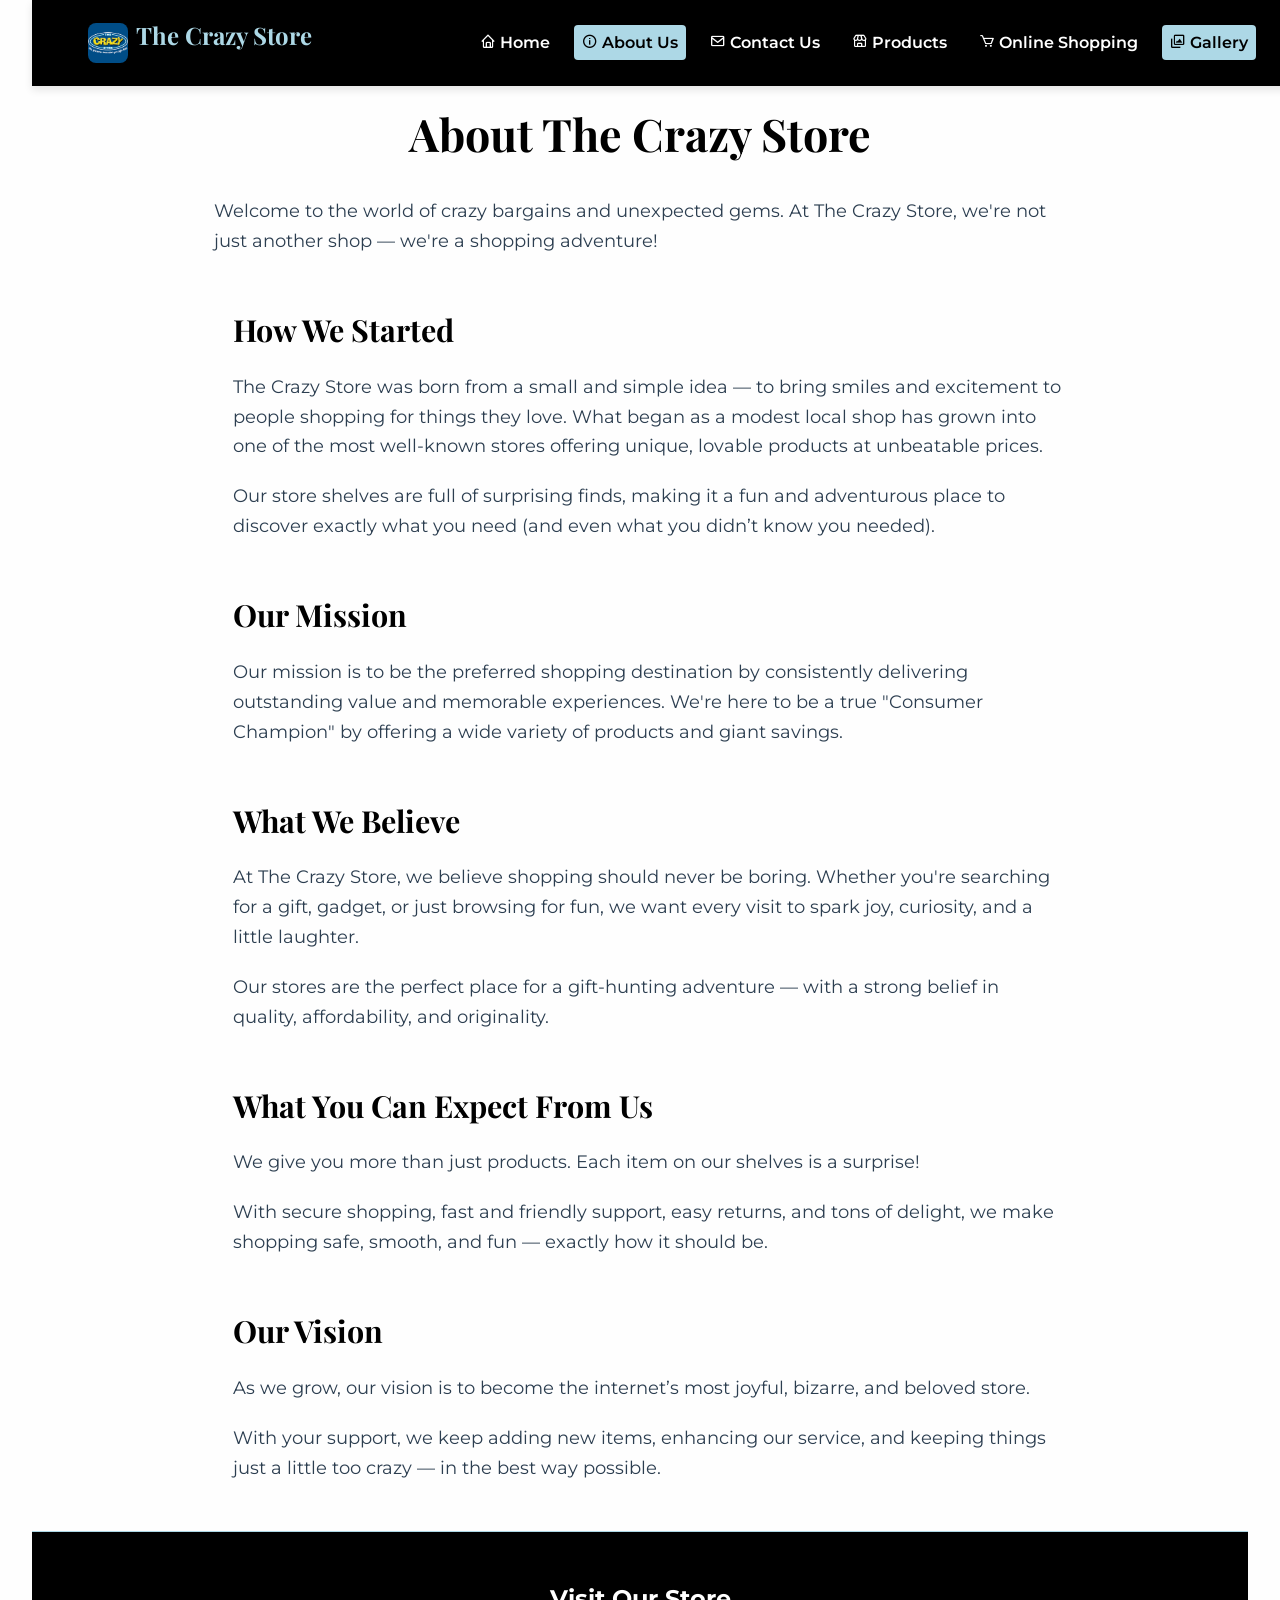
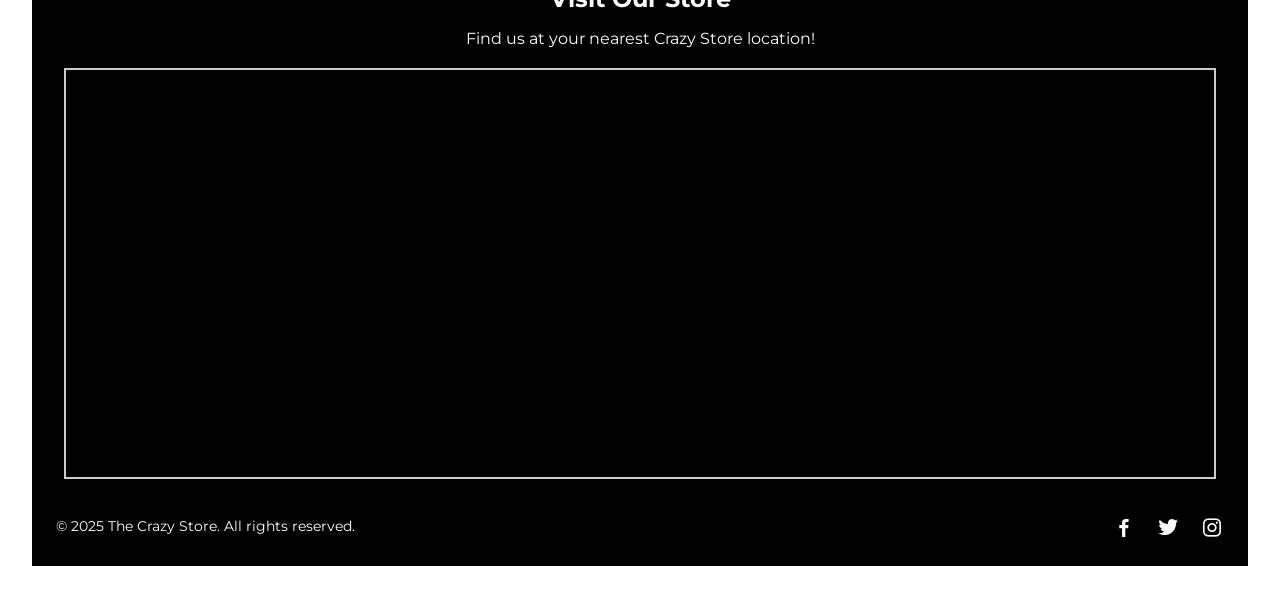
<file: Crazy Store/about us.html>
<!DOCTYPE html>
<html lang="en">
<head>
  <meta charset="UTF-8" />
  <meta name="viewport" content="width=device-width, initial-scale=1" />
  <title>The Crazy Store - Home</title>

  <!-- Boxicons -->
  <link href="https://unpkg.com/boxicons@2.1.4/css/boxicons.min.css" rel="stylesheet" />

  <!-- Google Fonts -->
  <link href="https://fonts.googleapis.com/css2?family=Montserrat:wght@400;600&family=Playfair+Display:wght@700&display=swap" rel="stylesheet" />

  <!-- External CSS -->
  <link rel="stylesheet" href="style.css" />
</head>
<body>

  <header class="header">
    <div class="container nav-container">
      <div class="logo">
        <img src="images/logo.png" alt="The Crazy Store Logo" class="logo-img" />
        <h1>The Crazy Store</h1>
      </div>

      <nav class="nav" id="nav-menu" aria-label="Primary Navigation">
        <ul class="nav-list" id="nav-list">
          <li><a href="index.html" class="nav-link "><i class='bx bx-home'></i> Home</a></li>
          <li><a href="about us.html" class="nav-link active"><i class='bx bx-info-circle'></i> About Us</a></li>
          <li><a href="contact us.html" class="nav-link"><i class='bx bx-envelope'></i> Contact Us</a></li>
          <li><a href="products .html" class="nav-link"><i class='bx bx-store'></i> Products</a></li>
          <li><a href="online.html" class="nav-link"><i class='bx bx-cart'></i> Online Shopping</a></li>
           <li><a href="gallery.html" class="nav-link active"><i class='bx bx-images'></i> Gallery</a></li>
        </ul>
      </nav>

      <button class="hamburger" id="hamburger" aria-label="Toggle menu">
        <i class='bx bx-menu'></i>
      </button>
    </div>
  </header>
  <main class="about-container" role="main">
    <h1 class="main">About The Crazy Store</h1>

    <p>Welcome to the world of crazy bargains and unexpected gems. At The Crazy Store, we're not just another shop — we're a shopping adventure!</p>

    <section>
      <h2>How We Started</h2>
      <p>The Crazy Store was born from a small and simple idea — to bring smiles and excitement to people shopping for things they love. What began as a modest local shop has grown into one of the most well-known stores offering unique, lovable products at unbeatable prices.</p>
      <p>Our store shelves are full of surprising finds, making it a fun and adventurous place to discover exactly what you need (and even what you didn’t know you needed).</p>
    </section>

    <section>
      <h2>Our Mission</h2>
      <p>Our mission is to be the preferred shopping destination by consistently delivering outstanding value and memorable experiences. We're here to be a true "Consumer Champion" by offering a wide variety of products and giant savings.</p>
    </section>

    <section>
      <h2>What We Believe</h2>
      <p>At The Crazy Store, we believe shopping should never be boring. Whether you're searching for a gift, gadget, or just browsing for fun, we want every visit to spark joy, curiosity, and a little laughter.</p>
      <p>Our stores are the perfect place for a gift-hunting adventure — with a strong belief in quality, affordability, and originality.</p>
    </section>

    <section>
      <h2>What You Can Expect From Us</h2>
      <p>We give you more than just products. Each item on our shelves is a surprise!</p>
      <p>With secure shopping, fast and friendly support, easy returns, and tons of delight, we make shopping safe, smooth, and fun — exactly how it should be.</p>
    </section>

    <section>
      <h2>Our Vision</h2>
      <p>As we grow, our vision is to become the internet’s most joyful, bizarre, and beloved store.</p>
      <p>With your support, we keep adding new items, enhancing our service, and keeping things just a little too crazy — in the best way possible.</p>
    </section>
  </main>

  <footer>

        <section id="location" style="padding: 2rem;">
  <h2 style="margin-bottom: 0.5rem;">Visit Our Store</h2>
  <p>Find us at your nearest Crazy Store location!</p>

  <div style="margin-top: 1rem; border: 2px solid #ccc;">
    <iframe
      src="https://www.google.com/maps/embed?pb=!1m18!1m12!1m3!1d3309.716847733322!2d18.423300115207516!3d-33.918861980642754!2m3!1f0!2f0!3f0!3m2!1i1024!2i768!4f13.1!3m3!1m2!1s0x1dcc5d20d6c83d01%3A0x8b08ac95b0c0416d!2sThe%20Crazy%20Store!5e0!3m2!1sen!2sza!4v1685251199994!5m2!1sen!2sza"
      width="100%"
      height="400"
      style="border:0;"
      allowfullscreen=""
      loading="lazy"
      referrerpolicy="no-referrer-when-downgrade">
    </iframe>
  </div>
</section>


    <div class="container footer-container">
      <p>&copy; 2025 The Crazy Store. All rights reserved.</p>
      <div class="social-links">
        <a href="#" aria-label="Facebook"><i class='bx bxl-facebook'></i></a>
        <a href="#" aria-label="Twitter"><i class='bx bxl-twitter'></i></a>
        <a href="#" aria-label="Instagram"><i class='bx bxl-instagram'></i></a>
      </div>
    </div>
  </footer>

  <script src="script.js"></script>
</body>
</html>
</file>
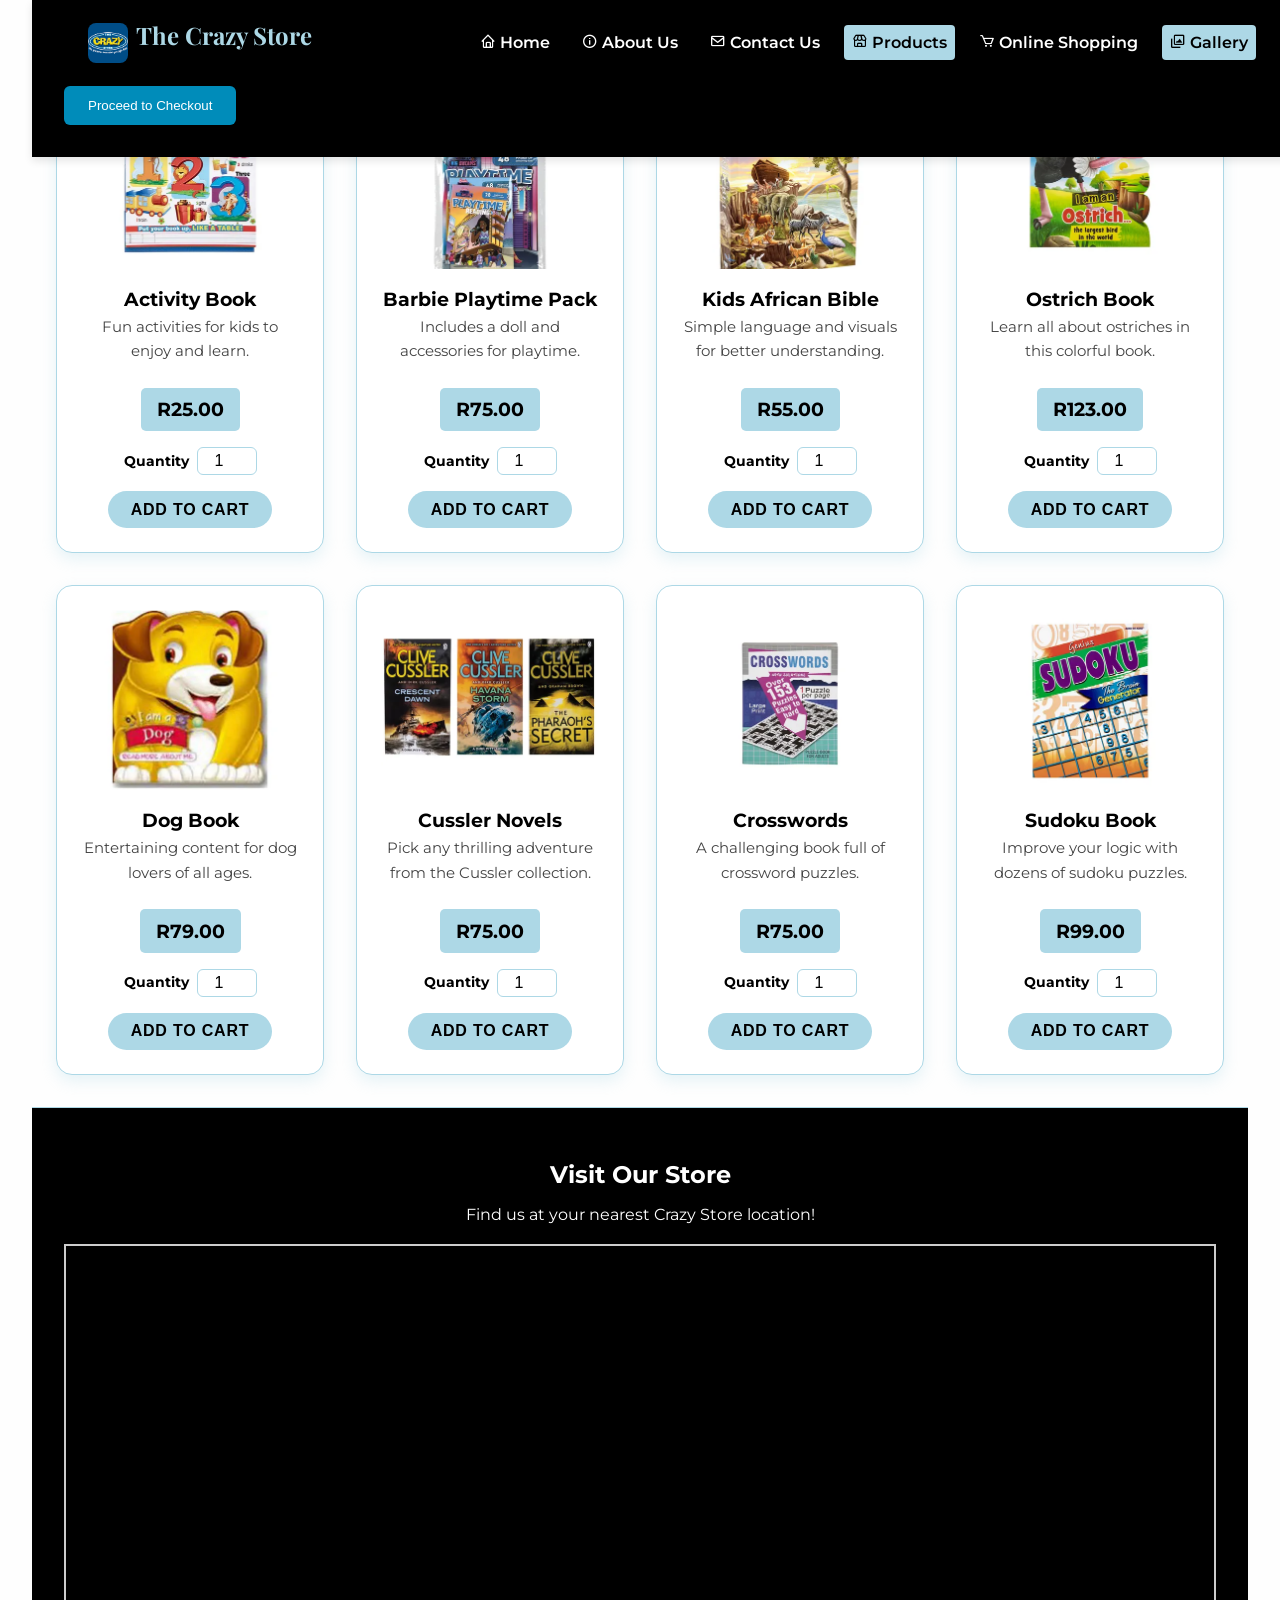
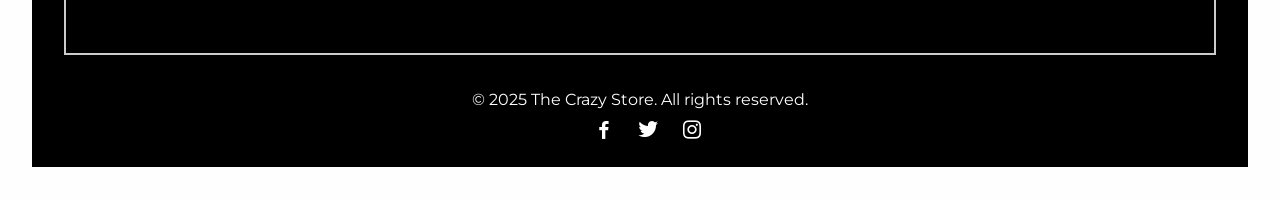
<file: Crazy Store/books.html>
<!DOCTYPE html>
<html lang="en">
<head>
  <meta charset="UTF-8" />
  <meta name="viewport" content="width=device-width, initial-scale=1" />
  <title>The Crazy Store - Home</title>

  <!-- Boxicons -->
  <link href="https://unpkg.com/boxicons@2.1.4/css/boxicons.min.css" rel="stylesheet" />

  <!-- Google Fonts -->
  <link href="https://fonts.googleapis.com/css2?family=Montserrat:wght@400;600&family=Playfair+Display:wght@700&display=swap" rel="stylesheet" />

  <!-- External CSS -->
  <link rel="stylesheet" href="style.css" />
</head>
<body>

  <header class="header">
    <div class="container nav-container">
      <div class="logo">
        <img src="images/logo.png" alt="The Crazy Store Logo" class="logo-img" />
        <h1>The Crazy Store</h1>
      </div>

      <nav class="nav" id="nav-menu" aria-label="Primary Navigation">
        <ul class="nav-list" id="nav-list">
          <li><a href="index.html" class="nav-link"><i class='bx bx-home'></i> Home</a></li>
          <li><a href="about us.html" class="nav-link"><i class='bx bx-info-circle'></i> About Us</a></li>
          <li><a href="contact us.html" class="nav-link"><i class='bx bx-envelope'></i> Contact Us</a></li>
          <li><a href="products .html" class="nav-link active"><i class='bx bx-store'></i> Products</a></li>
          <li><a href="online store.html" class="nav-link"><i class='bx bx-cart'></i> Online Shopping</a></li>
           <li><a href="gallery.html" class="nav-link active"><i class='bx bx-images'></i> Gallery</a></li>
        </ul>
      </nav>

      <button class="hamburger" id="hamburger" aria-label="Toggle menu">
        <i class='bx bx-menu'></i>
      </button>
    </div>

     <section id="cart-summary">
  <h2>Cart Summary</h2>
  <ul id="cart-items"></ul>
  <p><strong>Total: R<span id="cart-total">0.00</span></strong></p>
</section>

<div class="checkout-btn-container" style="margin: 1rem 2rem;">
  <a href="CHECKOUT.HTML">
    <button style="padding: 0.75rem 1.5rem; background-color: #008cba; color: white; border: none; border-radius: 6px; cursor: pointer;">
      Proceed to Checkout
    </button>
  </a>
</div>
  </header>


    <main class="product-grid">
    <!-- Book Cards -->
    <article class="product-card">
      <img src="images/activity book.webp" alt="Activity Book" />
      <h3>Activity Book</h3>
      <p>Fun activities for kids to enjoy and learn.</p>
      <span class="price">R25.00</span>
      <div class="quantity">
        <label for="q1"><b>Quantity</b></label>
        <input type="number" id="q1" name="q1" value="1" min="1" />
      </div>
      <button class="add-to-cart-btn">Add to Cart</button>
    </article>

    <article class="product-card">
      <img src="images/BARBIE PLAYTIME PACK.webp" alt="Barbie Playtime Pack" />
      <h3>Barbie Playtime Pack</h3>
      <p>Includes a doll and accessories for playtime.</p>
      <span class="price">R75.00</span>
      <div class="quantity">
        <label for="q2"><b>Quantity</b></label>
        <input type="number" id="q2" name="q2" value="1" min="1" />
      </div>
      <button class="add-to-cart-btn">Add to Cart</button>
    </article>

    <article class="product-card">
      <img src="images/KIDS AFR BIBLE.webp" alt="Kids African Bible" />
      <h3>Kids African Bible</h3>
      <p>Simple language and visuals for better understanding.</p>
      <span class="price">R55.00</span>
      <div class="quantity">
        <label for="q3"><b>Quantity</b></label>
        <input type="number" id="q3" name="q3" value="1" min="1" />
      </div>
      <button class="add-to-cart-btn">Add to Cart</button>
    </article>

    <article class="product-card">
      <img src="images/OSTRICH BOOK.webp" alt="Ostrich Book" />
      <h3>Ostrich Book</h3>
      <p>Learn all about ostriches in this colorful book.</p>
      <span class="price">R123.00</span>
      <div class="quantity">
        <label for="q4"><b>Quantity</b></label>
        <input type="number" id="q4" name="q4" value="1" min="1" />
      </div>
      <button class="add-to-cart-btn">Add to Cart</button>
    </article>

    <article class="product-card">
      <img src="images/dog board book.webp" alt="Dog Book" />
      <h3>Dog Book</h3>
      <p>Entertaining content for dog lovers of all ages.</p>
      <span class="price">R79.00</span>
      <div class="quantity">
        <label for="q5"><b>Quantity</b></label>
        <input type="number" id="q5" name="q5" value="1" min="1" />
      </div>
      <button class="add-to-cart-btn">Add to Cart</button>
    </article>

    <article class="product-card">
      <img src="images/CUSSLER NOVELS.webp" alt="Cussler Novels" />
      <h3>Cussler Novels</h3>
      <p>Pick any thrilling adventure from the Cussler collection.</p>
      <span class="price">R75.00</span>
      <div class="quantity">
        <label for="q6"><b>Quantity</b></label>
        <input type="number" id="q6" name="q6" value="1" min="1" />
      </div>
      <button class="add-to-cart-btn">Add to Cart</button>
    </article>

    <article class="product-card">
      <img src="images/CROSSWORDS PUZZLE.webp" alt="Crosswords Puzzle Book" />
      <h3>Crosswords</h3>
      <p>A challenging book full of crossword puzzles.</p>
      <span class="price">R75.00</span>
      <div class="quantity">
        <label for="q7"><b>Quantity</b></label>
        <input type="number" id="q7" name="q7" value="1" min="1" />
      </div>
      <button class="add-to-cart-btn">Add to Cart</button>
    </article>

    <article class="product-card">
      <img src="images/SUDOKU BOOK.webp" alt="Sudoku Book" />
      <h3>Sudoku Book</h3>
      <p>Improve your logic with dozens of sudoku puzzles.</p>
      <span class="price">R99.00</span>
      <div class="quantity">
        <label for="q8"><b>Quantity</b></label>
        <input type="number" id="q8" name="q8" value="1" min="1" />
      </div>
      <button class="add-to-cart-btn">Add to Cart</button>
    </article>
  </main>


  <footer>

        <section id="location" style="padding: 2rem;">
  <h2 style="margin-bottom: 0.5rem;">Visit Our Store</h2>
  <p>Find us at your nearest Crazy Store location!</p>

  <div style="margin-top: 1rem; border: 2px solid #ccc;">
    <iframe
      src="https://www.google.com/maps/embed?pb=!1m18!1m12!1m3!1d3309.716847733322!2d18.423300115207516!3d-33.918861980642754!2m3!1f0!2f0!3f0!3m2!1i1024!2i768!4f13.1!3m3!1m2!1s0x1dcc5d20d6c83d01%3A0x8b08ac95b0c0416d!2sThe%20Crazy%20Store!5e0!3m2!1sen!2sza!4v1685251199994!5m2!1sen!2sza"
      width="100%"
      height="400"
      style="border:0;"
      allowfullscreen=""
      loading="lazy"
      referrerpolicy="no-referrer-when-downgrade">
    </iframe>
  </div>
</section>


</section>
    <p>&copy; 2025 The Crazy Store. All rights reserved.</p>
    <div class="social-links">
      <a href="#"><i class='bx bxl-facebook'></i></a>
      <a href="#"><i class='bx bxl-twitter'></i></a>
      <a href="#"><i class='bx bxl-instagram'></i></a>
    </div>
  </footer>


  <script src="script.js"></script>
</body>
</html>
</file>
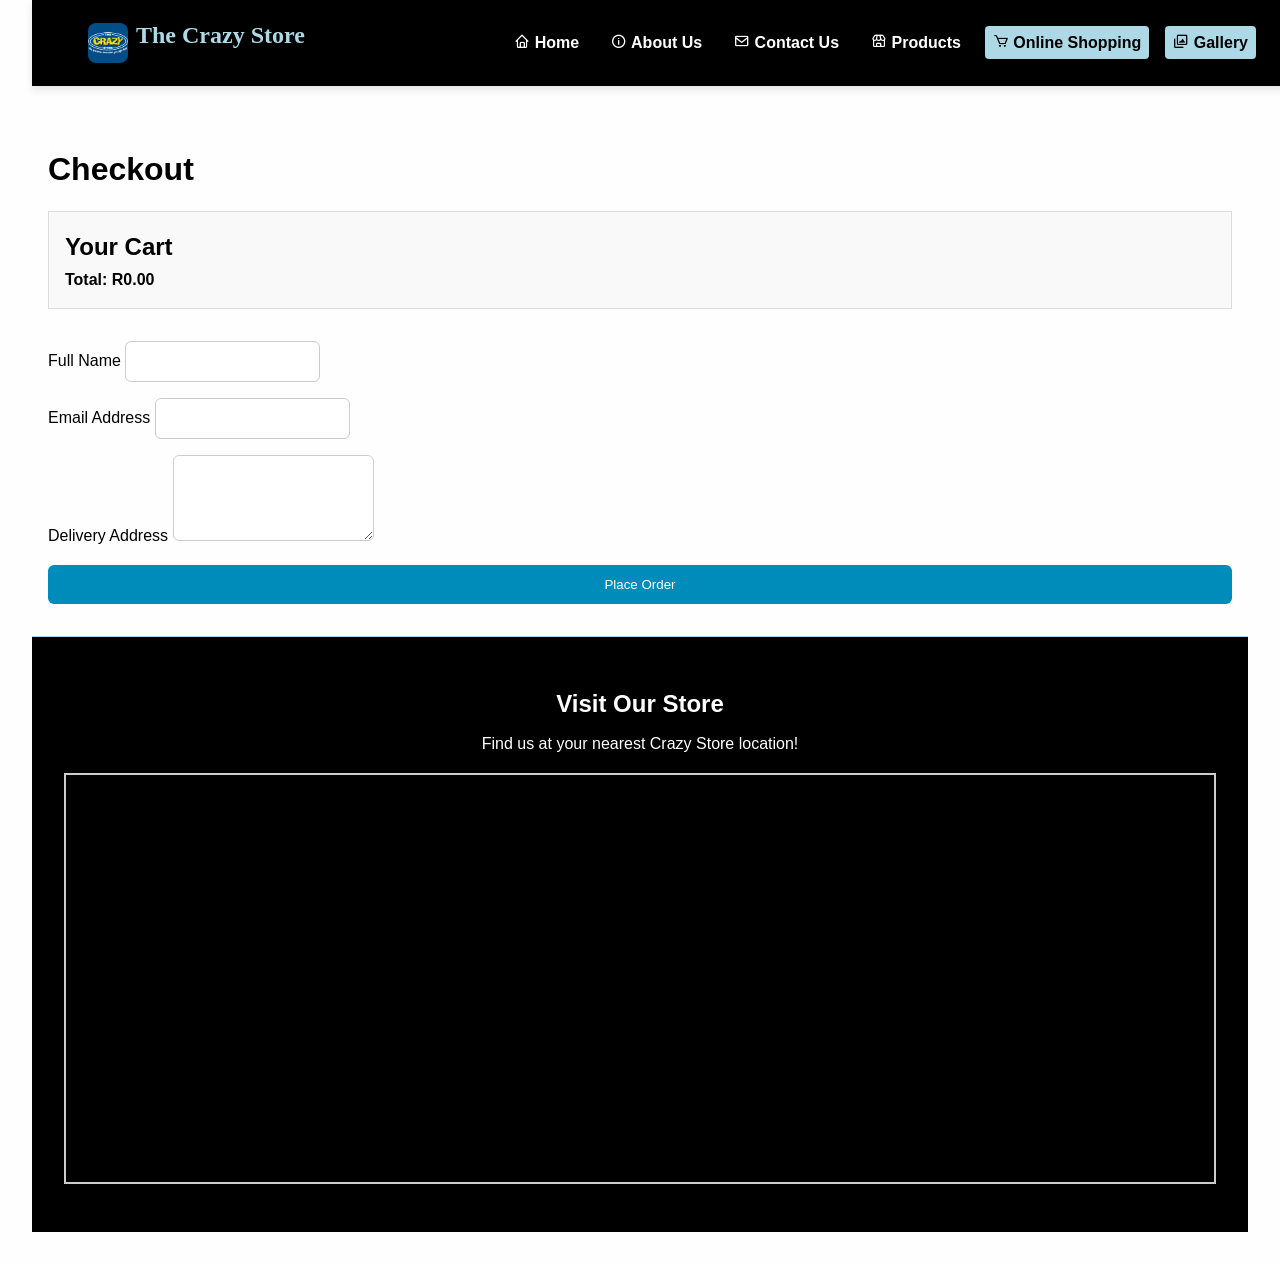
<file: Crazy Store/CHECKOUT.HTML>
<!DOCTYPE html>
<html lang="en">
<head>
  <meta charset="UTF-8" />
  <meta name="viewport" content="width=device-width, initial-scale=1" />
  <title>Checkout - The Crazy Store</title>
  <link href="https://unpkg.com/boxicons@2.1.4/css/boxicons.min.css" rel="stylesheet" />
  <link rel="stylesheet" href="style.css" />
</head>
<body>

  <!--  header -->
  <header class="header">
    <div class="container nav-container">
      <div class="logo">
        <img src="images/logo.png" alt="The Crazy Store Logo" class="logo-img" />
        <h1>The Crazy Store</h1>
      </div>

      <nav class="nav" id="nav-menu" aria-label="Primary Navigation">
        <ul class="nav-list" id="nav-list">
          <li><a href="index.html" class="nav-link"><i class='bx bx-home'></i> Home</a></li>
          <li><a href="about us.html" class="nav-link"><i class='bx bx-info-circle'></i> About Us</a></li>
          <li><a href="contact us.html" class="nav-link"><i class='bx bx-envelope'></i> Contact Us</a></li>
          <li><a href="products .html" class="nav-link"><i class='bx bx-store'></i> Products</a></li>
          <li><a href="online store.html" class="nav-link active"><i class='bx bx-cart'></i> Online Shopping</a></li>
           <li><a href="gallery.html" class="nav-link active"><i class='bx bx-images'></i> Gallery</a></li>
        </ul>
      </nav>

      <button class="hamburger" id="hamburger" aria-label="Toggle menu">
        <i class='bx bx-menu'></i>
      </button>
    </div>
  </header>

  <!--  main checkout content -->
  <main>
    <h1>Checkout</h1>

    <section id="checkout-cart">
      <h2>Your Cart</h2>
      <ul id="checkout-items"></ul> 
      <p><strong>Total: R<span id="checkout-total">0.00</span></strong></p>
    </section>

    <form id="checkout-form">
      <label>
        Full Name
        <input type="text" name="name" required />
      </label>
      <label>
        Email Address
        <input type="email" name="email" required />
      </label>
      <label>
        Delivery Address
        <textarea name="address" rows="4" required></textarea>
      </label>
      <button type="submit">Place Order</button>
    </form>

    <div id="confirmation" style="display: none;">
      <h3>Thank you! 🎉</h3>
      <p>Your order has been placed successfully.</p>
    </div>
  </main>

  <!--  script must load the cart and handle checkout -->
  <script>
    const cart = JSON.parse(localStorage.getItem('cart')) || [];

    function updateCartDisplay() {
      const list = document.getElementById('checkout-items');
      const totalEl = document.getElementById('checkout-total');
      list.innerHTML = '';
      let total = 0;

      cart.forEach(item => {
        const itemTotal = item.price * item.quantity;
        total += itemTotal;

        const li = document.createElement('li');
        li.textContent = `${item.name} (x${item.quantity}) - R${itemTotal.toFixed(2)}`;
        list.appendChild(li);
      });

      totalEl.textContent = total.toFixed(2);
    }

    updateCartDisplay();

    document.getElementById('checkout-form').addEventListener('submit', function (e) {
      e.preventDefault();

      // send data to server here

      // Clear cart
      localStorage.removeItem('cart');
      document.getElementById('checkout-form').style.display = 'none';
      document.getElementById('checkout-cart').style.display = 'none';
      document.getElementById('confirmation').style.display = 'block';
    });
  </script>

</body>
<footer>
      <section id="location" style="padding: 2rem;">
  <h2 style="margin-bottom: 0.5rem;">Visit Our Store</h2>
  <p>Find us at your nearest Crazy Store location!</p>

  <div style="margin-top: 1rem; border: 2px solid #ccc;">
    <iframe
      src="https://www.google.com/maps/embed?pb=!1m18!1m12!1m3!1d3309.716847733322!2d18.423300115207516!3d-33.918861980642754!2m3!1f0!2f0!3f0!3m2!1i1024!2i768!4f13.1!3m3!1m2!1s0x1dcc5d20d6c83d01%3A0x8b08ac95b0c0416d!2sThe%20Crazy%20Store!5e0!3m2!1sen!2sza!4v1685251199994!5m2!1sen!2sza"
      width="100%"
      height="400"
      style="border:0;"
      allowfullscreen=""
      loading="lazy"
      referrerpolicy="no-referrer-when-downgrade">
    </iframe>
  </div>
</section>
</footer>
</html>
</file>
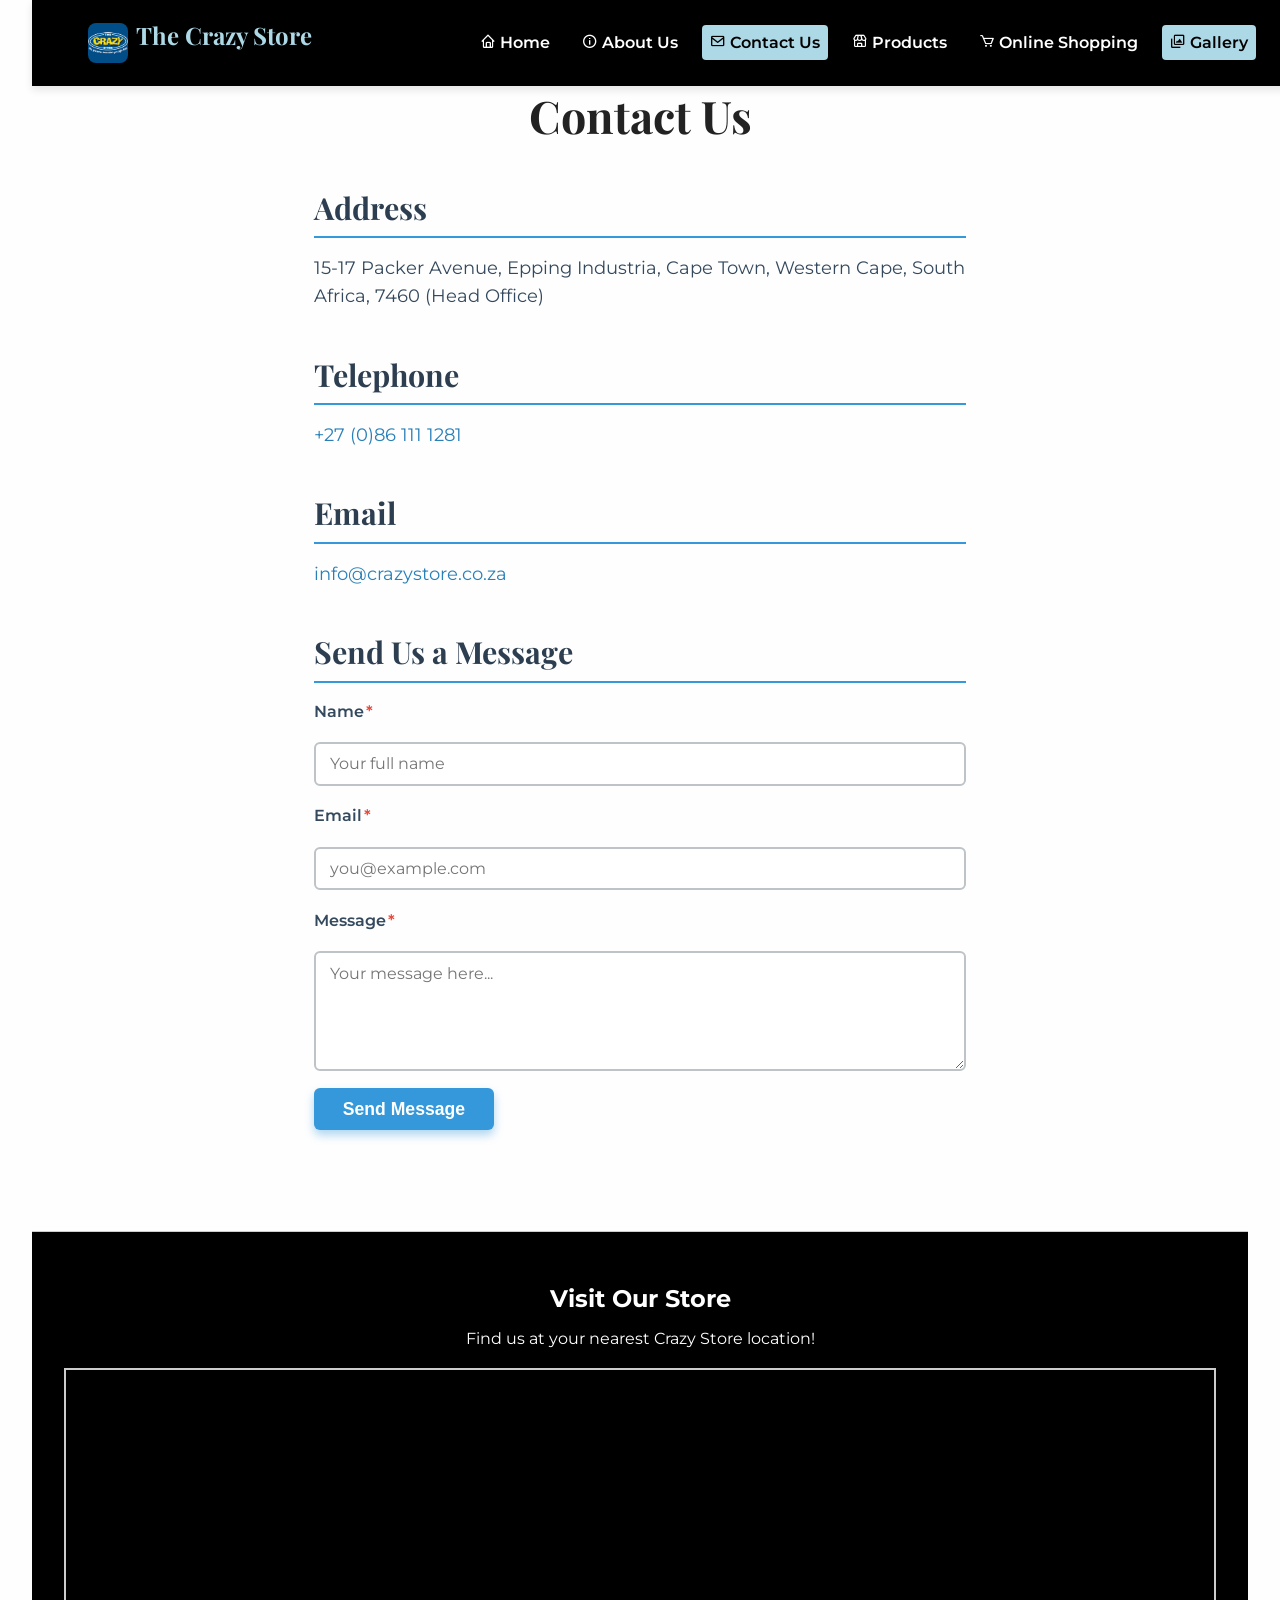
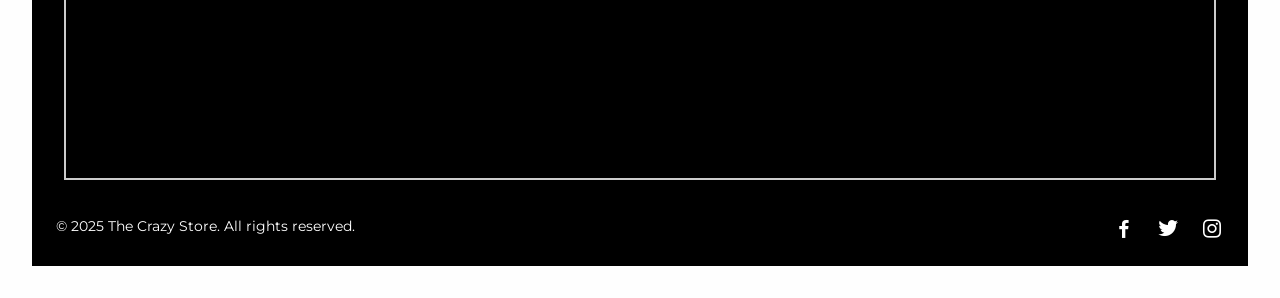
<file: Crazy Store/contact us.html>
<!DOCTYPE html>
<html lang="en">
<head>
  <meta charset="UTF-8" />
  <meta name="viewport" content="width=device-width, initial-scale=1" />
  <title>The Crazy Store - Home</title>

  <!-- Boxicons -->
  <link href="https://unpkg.com/boxicons@2.1.4/css/boxicons.min.css" rel="stylesheet" />

  <!-- Google Fonts -->
  <link href="https://fonts.googleapis.com/css2?family=Montserrat:wght@400;600&family=Playfair+Display:wght@700&display=swap" rel="stylesheet" />

  <!-- External CSS -->
  <link rel="stylesheet" href="style.css" />
</head>
<body>

  <header class="header">
    <div class="container nav-container">
      <div class="logo">
        <img src="images/logo.png" alt="The Crazy Store Logo" class="logo-img" />
        <h1>The Crazy Store</h1>
      </div>

      <nav class="nav" id="nav-menu" aria-label="Primary Navigation">
        <ul class="nav-list" id="nav-list">
          <li><a href="index.html" class="nav-link "><i class='bx bx-home'></i> Home</a></li>
          <li><a href="about us.html" class="nav-link"><i class='bx bx-info-circle'></i> About Us</a></li>
          <li><a href="contact us.html" class="nav-link active"><i class='bx bx-envelope'></i> Contact Us</a></li>
          <li><a href="products .html" class="nav-link"><i class='bx bx-store'></i> Products</a></li>
          <li><a href="online store.html" class="nav-link"><i class='bx bx-cart'></i> Online Shopping</a></li>
           <li><a href="gallery.html" class="nav-link active"><i class='bx bx-images'></i> Gallery</a></li>
        </ul>
      </nav>

      <button class="hamburger" id="hamburger" aria-label="Toggle menu">
        <i class='bx bx-menu'></i>
      </button>
    </div>
  </header>

  <main class="contact-container" role="main">
    <h1 class="main">Contact Us</h1>

    <section>
      <h2>Address</h2>
      <p>15-17 Packer Avenue, Epping Industria, Cape Town, Western Cape, South Africa, 7460 (Head Office)</p>
    </section>

    <section>
      <h2>Telephone</h2>
      <p><a href="tel:+27861111281">+27 (0)86 111 1281</a></p>
    </section>

    <section>
      <h2>Email</h2>
      <p><a href="mailto:info@crazystore.co.za">info@crazystore.co.za</a></p>
    </section>

<section>
  <h2>Send Us a Message</h2>
  <form id="contact-form" novalidate>
    <label for="name">Name<span aria-hidden="true">*</span></label>
    <input type="text" id="name" name="name" placeholder="Your full name" required />

    <label for="contact-email">Email<span aria-hidden="true">*</span></label>
    <input type="email" id="contact-email" name="email" placeholder="you@example.com" required />

    <label for="message">Message<span aria-hidden="true">*</span></label>
    <textarea id="message" name="message" placeholder="Your message here..." rows="5" required></textarea>

    <button type="submit" class="btn-submit">Send Message</button>
  </form>

  <p id="form-message" aria-live="polite" role="alert" style="margin-top: 1rem;"></p>
</section>

  </main>

  <footer>

        <section id="location" style="padding: 2rem;">
  <h2 style="margin-bottom: 0.5rem;">Visit Our Store</h2>
  <p>Find us at your nearest Crazy Store location!</p>

  <div style="margin-top: 1rem; border: 2px solid #ccc;">
    <iframe
      src="https://www.google.com/maps/embed?pb=!1m18!1m12!1m3!1d3309.716847733322!2d18.423300115207516!3d-33.918861980642754!2m3!1f0!2f0!3f0!3m2!1i1024!2i768!4f13.1!3m3!1m2!1s0x1dcc5d20d6c83d01%3A0x8b08ac95b0c0416d!2sThe%20Crazy%20Store!5e0!3m2!1sen!2sza!4v1685251199994!5m2!1sen!2sza"
      width="100%"
      height="400"
      style="border:0;"
      allowfullscreen=""
      loading="lazy"
      referrerpolicy="no-referrer-when-downgrade">
    </iframe>
  </div>
</section>


    <div class="container footer-container">
      <p>&copy; 2025 The Crazy Store. All rights reserved.</p>
      <div class="social-links">
        <a href="#" aria-label="Facebook"><i class='bx bxl-facebook'></i></a>
        <a href="#" aria-label="Twitter"><i class='bx bxl-twitter'></i></a>
        <a href="#" aria-label="Instagram"><i class='bx bxl-instagram'></i></a>
      </div>
    </div>
  </footer>

  <script src="script.js"></script>
</body>
</html>
</file>
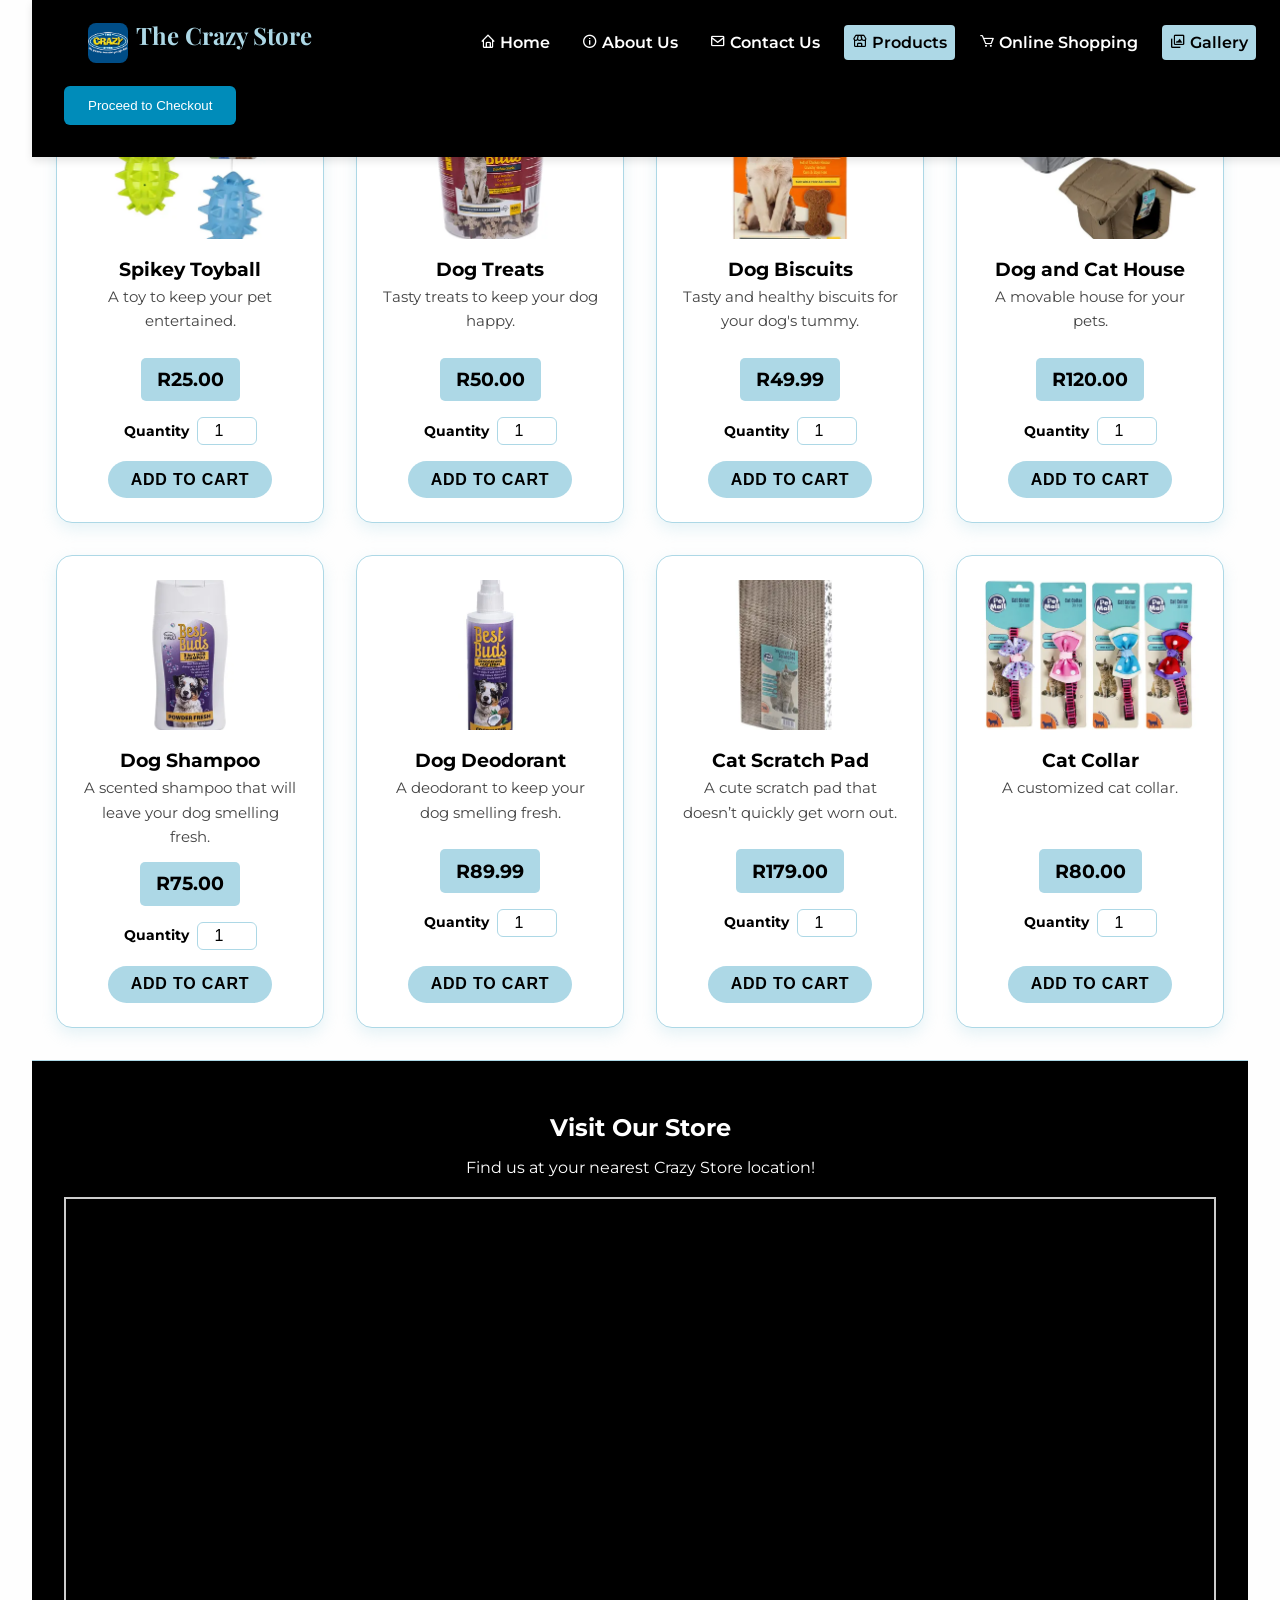
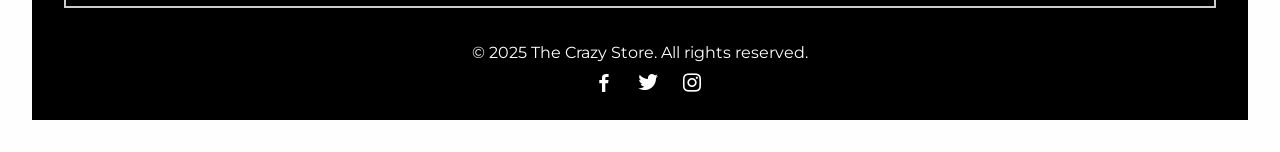
<file: Crazy Store/crazy pet finds.html>
<!DOCTYPE html>
<html lang="en">
<head>
  <meta charset="UTF-8" />
  <meta name="viewport" content="width=device-width, initial-scale=1" />
  <title>The Crazy Store - Home</title>

  <!-- Boxicons -->
  <link href="https://unpkg.com/boxicons@2.1.4/css/boxicons.min.css" rel="stylesheet" />

  <!-- Google Fonts -->
  <link href="https://fonts.googleapis.com/css2?family=Montserrat:wght@400;600&family=Playfair+Display:wght@700&display=swap" rel="stylesheet" />

  <!-- External CSS -->
  <link rel="stylesheet" href="style.css" />
</head>
<body>

  <header class="header">
    <div class="container nav-container">
      <div class="logo">
        <img src="images/logo.png" alt="The Crazy Store Logo" class="logo-img" />
        <h1>The Crazy Store</h1>
      </div>

      <nav class="nav" id="nav-menu" aria-label="Primary Navigation">
        <ul class="nav-list" id="nav-list">
          <li><a href="index.html" class="nav-link"><i class='bx bx-home'></i> Home</a></li>
          <li><a href="about us.html" class="nav-link"><i class='bx bx-info-circle'></i> About Us</a></li>
          <li><a href="contact us.html" class="nav-link"><i class='bx bx-envelope'></i> Contact Us</a></li>
          <li><a href="products .html" class="nav-link active"><i class='bx bx-store'></i> Products</a></li>
          <li><a href="online store.html" class="nav-link"><i class='bx bx-cart'></i> Online Shopping</a></li>
           <li><a href="gallery.html" class="nav-link active"><i class='bx bx-images'></i> Gallery</a></li>
        </ul>
      </nav>

      <button class="hamburger" id="hamburger" aria-label="Toggle menu">
        <i class='bx bx-menu'></i>
      </button>
    </div>

     <section id="cart-summary">
  <h2>Cart Summary</h2>
  <ul id="cart-items"></ul>
  <p><strong>Total: R<span id="cart-total">0.00</span></strong></p>
</section>

<div class="checkout-btn-container" style="margin: 1rem 2rem;">
  <a href="CHECKOUT.HTML">
    <button style="padding: 0.75rem 1.5rem; background-color: #008cba; color: white; border: none; border-radius: 6px; cursor: pointer;">
      Proceed to Checkout
    </button>
  </a>
</div>
  </header>

  <main class="product-grid">
    <article class="product-card">
      <img src="images/spikey toyball.webp" alt="Spikey Toyball" width="200" height="150" />
      <h3>Spikey Toyball</h3>
      <p>A toy to keep your pet entertained.</p>
      <span class="price">R25.00</span>
      <div class="quantity">
        <label for="quantity1"><b>Quantity</b></label>
        <input type="number" id="quantity1" name="quantity1" value="1" min="1" />
      </div>
      <button type="button" class="add-to-cart-btn">Add to Cart</button>
    </article>

    <article class="product-card">
      <img src="images/dog treats.webp" alt="Dog Treats" width="200" height="150" />
      <h3>Dog Treats</h3>
      <p>Tasty treats to keep your dog happy.</p>
      <span class="price">R50.00</span>
      <div class="quantity">
        <label for="quantity2"><b>Quantity</b></label>
        <input type="number" id="quantity2" name="quantity2" value="1" min="1" />
      </div>
      <button type="button" class="add-to-cart-btn">Add to Cart</button>
    </article>

    <article class="product-card">
      <img src="images/dog biscuits.webp" alt="Dog Biscuits" width="200" height="150" />
      <h3>Dog Biscuits</h3>
      <p>Tasty and healthy biscuits for your dog's tummy.</p>
      <span class="price">R49.99</span>
      <div class="quantity">
        <label for="quantity3"><b>Quantity</b></label>
        <input type="number" id="quantity3" name="quantity3" value="1" min="1" />
      </div>
      <button type="button" class="add-to-cart-btn">Add to Cart</button>
    </article>

    <article class="product-card">
      <img src="images/dog and cat house.webp" alt="Dog and Cat House" width="200" height="150" />
      <h3>Dog and Cat House</h3>
      <p>A movable house for your pets.</p>
      <span class="price">R120.00</span>
      <div class="quantity">
        <label for="quantity4"><b>Quantity</b></label>
        <input type="number" id="quantity4" name="quantity4" value="1" min="1" />
      </div>
      <button type="button" class="add-to-cart-btn">Add to Cart</button>
    </article>

    <article class="product-card">
      <img src="images/dog shampoo.webp" alt="Dog Shampoo" width="200" height="150" />
      <h3>Dog Shampoo</h3>
      <p>A scented shampoo that will leave your dog smelling fresh.</p>
      <span class="price">R75.00</span>
      <div class="quantity">
        <label for="quantity5"><b>Quantity</b></label>
        <input type="number" id="quantity5" name="quantity5" value="1" min="1" />
      </div>
      <button type="button" class="add-to-cart-btn">Add to Cart</button>
    </article>

    <article class="product-card">
      <img src="images/dog deodrant.webp" alt="Dog Deodorant" width="200" height="150" />
      <h3>Dog Deodorant</h3>
      <p>A deodorant to keep your dog smelling fresh.</p>
      <span class="price">R89.99</span>
      <div class="quantity">
        <label for="quantity6"><b>Quantity</b></label>
        <input type="number" id="quantity6" name="quantity6" value="1" min="1" />
      </div>
      <button type="button" class="add-to-cart-btn">Add to Cart</button>
    </article>

    <article class="product-card">
      <img src="images/cat scratchpad.webp" alt="Cat Scratch Pad" width="200" height="150" />
      <h3>Cat Scratch Pad</h3>
      <p>A cute scratch pad that doesn’t quickly get worn out.</p>
      <span class="price">R179.00</span>
      <div class="quantity">
        <label for="quantity7"><b>Quantity</b></label>
        <input type="number" id="quantity7" name="quantity7" value="1" min="1" />
      </div>
      <button type="button" class="add-to-cart-btn">Add to Cart</button>
    </article>

    <article class="product-card">
      <img src="images/cat collar.webp" alt="Cat Collar" width="200" height="150" />
      <h3>Cat Collar</h3>
      <p>A customized cat collar.</p>
      <span class="price">R80.00</span>
      <div class="quantity">
        <label for="quantity8"><b>Quantity</b></label>
        <input type="number" id="quantity8" name="quantity8" value="1" min="1" />
      </div>
      <button type="button" class="add-to-cart-btn">Add to Cart</button>
    </article>
  </main>

  <footer>

        <section id="location" style="padding: 2rem;">
  <h2 style="margin-bottom: 0.5rem;">Visit Our Store</h2>
  <p>Find us at your nearest Crazy Store location!</p>

  <div style="margin-top: 1rem; border: 2px solid #ccc;">
    <iframe
      src="https://www.google.com/maps/embed?pb=!1m18!1m12!1m3!1d3309.716847733322!2d18.423300115207516!3d-33.918861980642754!2m3!1f0!2f0!3f0!3m2!1i1024!2i768!4f13.1!3m3!1m2!1s0x1dcc5d20d6c83d01%3A0x8b08ac95b0c0416d!2sThe%20Crazy%20Store!5e0!3m2!1sen!2sza!4v1685251199994!5m2!1sen!2sza"
      width="100%"
      height="400"
      style="border:0;"
      allowfullscreen=""
      loading="lazy"
      referrerpolicy="no-referrer-when-downgrade">
    </iframe>
  </div>
</section>


    <p>&copy; 2025 The Crazy Store. All rights reserved.</p>
    <div class="social-links">
      <a href="#"><i class='bx bxl-facebook'></i></a>
      <a href="#"><i class='bx bxl-twitter'></i></a>
      <a href="#"><i class='bx bxl-instagram'></i></a>
    </div>
  </footer>

  <script src="script.js"></script>
</body>
</html>
</file>
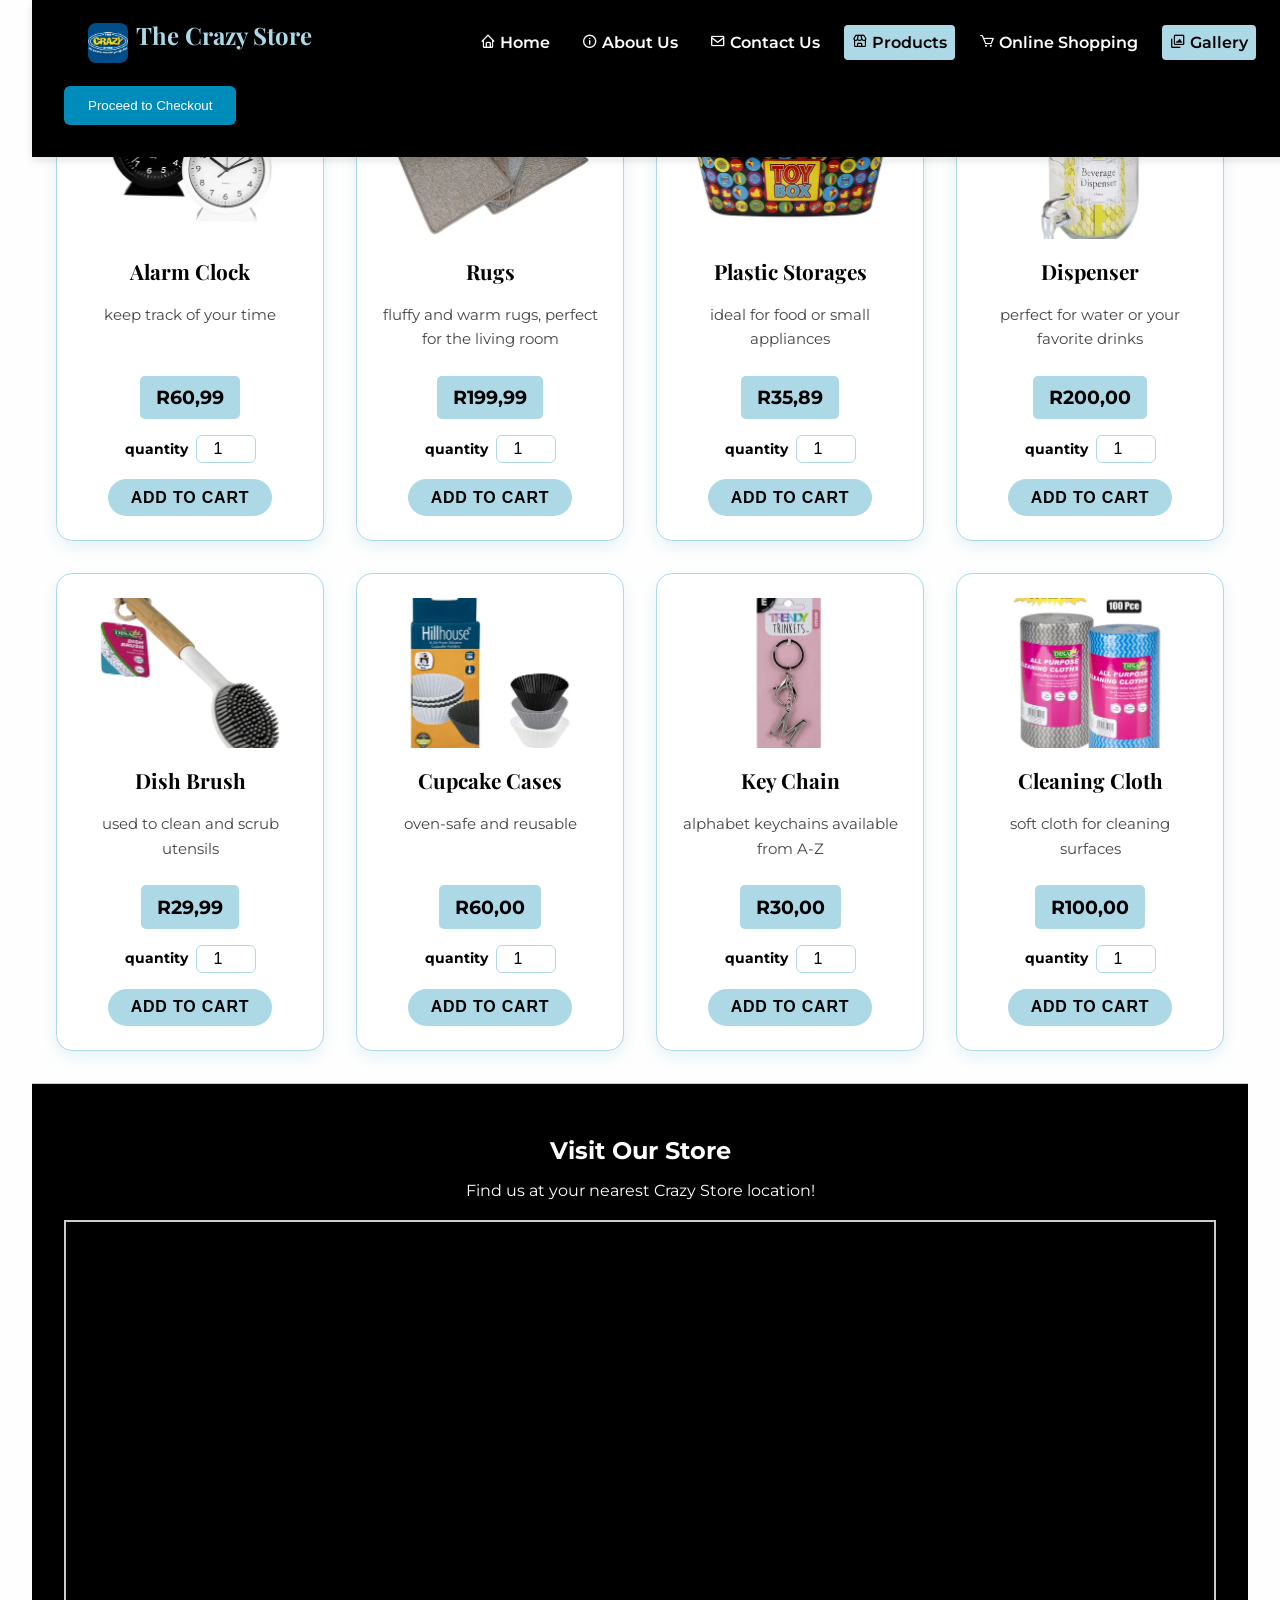
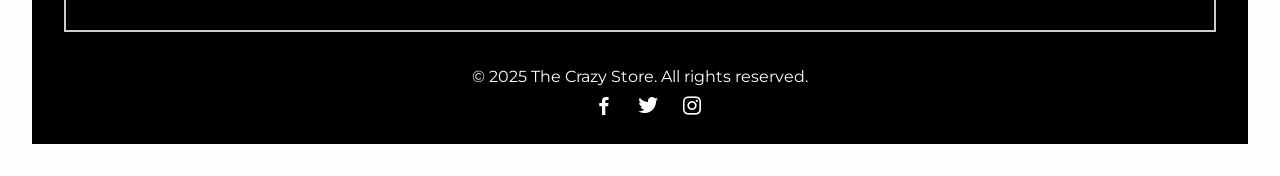
<file: Crazy Store/HOUSEHOLD MUST HAVES.html>
<!DOCTYPE html>
<html lang="en">
<head>
  <meta charset="UTF-8" />
  <meta name="viewport" content="width=device-width, initial-scale=1" />
  <title>The Crazy Store - Home</title>

  <!-- Boxicons -->
  <link href="https://unpkg.com/boxicons@2.1.4/css/boxicons.min.css" rel="stylesheet" />

  <!-- Google Fonts -->
  <link href="https://fonts.googleapis.com/css2?family=Montserrat:wght@400;600&family=Playfair+Display:wght@700&display=swap" rel="stylesheet" />

  <!-- External CSS -->
  <link rel="stylesheet" href="style.css" />
</head>
<body>

  <header class="header">
    <div class="container nav-container">
      <div class="logo">
        <img src="images/logo.png" alt="The Crazy Store Logo" class="logo-img" />
        <h1>The Crazy Store</h1>
      </div>

      <nav class="nav" id="nav-menu" aria-label="Primary Navigation">
        <ul class="nav-list" id="nav-list">
          <li><a href="index.html" class="nav-link"><i class='bx bx-home'></i> Home</a></li>
          <li><a href="about us.html" class="nav-link"><i class='bx bx-info-circle'></i> About Us</a></li>
          <li><a href="contact us.html" class="nav-link"><i class='bx bx-envelope'></i> Contact Us</a></li>
          <li><a href="products .html" class="nav-link active"><i class='bx bx-store'></i> Products</a></li>
          <li><a href="online store.html" class="nav-link"><i class='bx bx-cart'></i> Online Shopping</a></li>
           <li><a href="gallery.html" class="nav-link active"><i class='bx bx-images'></i> Gallery</a></li>
        </ul>
      </nav>

      <button class="hamburger" id="hamburger" aria-label="Toggle menu">
        <i class='bx bx-menu'></i>
      </button>
    </div>
    <section id="cart-summary">
      <h2>Cart Summary</h2>
      <ul id="cart-items"></ul>
      <p><strong>Total: R<span id="cart-total">0.00</span></strong></p>
    </section>
    <div class="checkout-btn-container" style="margin: 1rem 2rem;">
      <a href="CHECKOUT.HTML">
        <button style="padding: 0.75rem 1.5rem; background-color: #008cba; color: white; border: none; border-radius: 6px; cursor: pointer;">
          Proceed to Checkout
        </button>
      </a>
    </div>
  </header>

  <main class="product-grid">
    <article class="product-card">
      <img src="images/ALARM CLOCK.webp" alt="Alarm Clock" width="200" height="150" />
      <h2>alarm clock</h2>
      <p>keep track of your time</p>
      <span class="price">R60,99</span>
      <div class="quantity">
        <label for="quantity1"><b>quantity</b></label>
        <input type="number" id="quantity1" value="1" min="1" />
      </div>
      <button class="add-to-cart-btn">Add to Cart</button>
    </article>

    <article class="product-card">
      <img src="images/RUGS.webp" alt="Rugs" width="200" height="150" />
      <h2>rugs</h2>
      <p>fluffy and warm rugs, perfect for the living room</p>
      <span class="price">R199,99</span>
      <div class="quantity">
        <label for="quantity2"><b>quantity</b></label>
        <input type="number" id="quantity2" value="1" min="1" />
      </div>
      <button class="add-to-cart-btn">Add to Cart</button>
    </article>

    <article class="product-card">
      <img src="images/PLASTIC STORAGE.webp" alt="Plastic Storage" width="200" height="150" />
      <h2>plastic storages</h2>
      <p>ideal for food or small appliances</p>
      <span class="price">R35,89</span>
      <div class="quantity">
        <label for="quantity3"><b>quantity</b></label>
        <input type="number" id="quantity3" value="1" min="1" />
      </div>
      <button class="add-to-cart-btn">Add to Cart</button>
    </article>

    <article class="product-card">
      <img src="images/DISPENCER.webp" alt="Dispenser" width="200" height="150" />
      <h2>dispenser</h2>
      <p>perfect for water or your favorite drinks</p>
      <span class="price">R200,00</span>
      <div class="quantity">
        <label for="quantity4"><b>quantity</b></label>
        <input type="number" id="quantity4" value="1" min="1" />
      </div>
      <button class="add-to-cart-btn">Add to Cart</button>
    </article>

    <article class="product-card">
      <img src="images/DISH BRUSH.webp" alt="Dish Brush" width="200" height="150" />
      <h2>dish brush</h2>
      <p>used to clean and scrub utensils</p>
      <span class="price">R29,99</span>
      <div class="quantity">
        <label for="quantity5"><b>quantity</b></label>
        <input type="number" id="quantity5" value="1" min="1" />
      </div>
      <button class="add-to-cart-btn">Add to Cart</button>
    </article>

    <article class="product-card">
      <img src="images/CUPCAKE CASES.webp" alt="Cupcake Cases" width="200" height="150" />
      <h2>cupcake cases</h2>
      <p>oven-safe and reusable</p>
      <span class="price">R60,00</span>
      <div class="quantity">
        <label for="quantity6"><b>quantity</b></label>
        <input type="number" id="quantity6" value="1" min="1" />
      </div>
      <button class="add-to-cart-btn">Add to Cart</button>
    </article>

    <article class="product-card">
      <img src="images/ALPHABET KEY CHAIN.webp" alt="Alphabet Keychain" width="200" height="150" />
      <h2>key chain</h2>
      <p>alphabet keychains available from A-Z</p>
      <span class="price">R30,00</span>
      <div class="quantity">
        <label for="quantity7"><b>quantity</b></label>
        <input type="number" id="quantity7" value="1" min="1" />
      </div>
      <button class="add-to-cart-btn">Add to Cart</button>
    </article>

    <article class="product-card">
      <img src="images/CLEANING CLOTH.webp" alt="Cleaning Cloth" width="200" height="150" />
      <h2>cleaning cloth</h2>
      <p>soft cloth for cleaning surfaces</p>
      <span class="price">R100,00</span>
      <div class="quantity">
        <label for="quantity8"><b>quantity</b></label>
        <input type="number" id="quantity8" value="1" min="1" />
      </div>
      <button class="add-to-cart-btn">Add to Cart</button>
    </article>
  </main>

  <footer>

        <section id="location" style="padding: 2rem;">
  <h2 style="margin-bottom: 0.5rem;">Visit Our Store</h2>
  <p>Find us at your nearest Crazy Store location!</p>

  <div style="margin-top: 1rem; border: 2px solid #ccc;">
    <iframe
      src="https://www.google.com/maps/embed?pb=!1m18!1m12!1m3!1d3309.716847733322!2d18.423300115207516!3d-33.918861980642754!2m3!1f0!2f0!3f0!3m2!1i1024!2i768!4f13.1!3m3!1m2!1s0x1dcc5d20d6c83d01%3A0x8b08ac95b0c0416d!2sThe%20Crazy%20Store!5e0!3m2!1sen!2sza!4v1685251199994!5m2!1sen!2sza"
      width="100%"
      height="400"
      style="border:0;"
      allowfullscreen=""
      loading="lazy"
      referrerpolicy="no-referrer-when-downgrade">
    </iframe>
  </div>
</section>


    <p>&copy; 2025 The Crazy Store. All rights reserved.</p>
    <div class="social-links">
      <a href="#"><i class='bx bxl-facebook'></i></a>
      <a href="#"><i class='bx bxl-twitter'></i></a>
      <a href="#"><i class='bx bxl-instagram'></i></a>
    </div>
  </footer>

  <script src="script.js"></script>
</body>
</html>
</file>
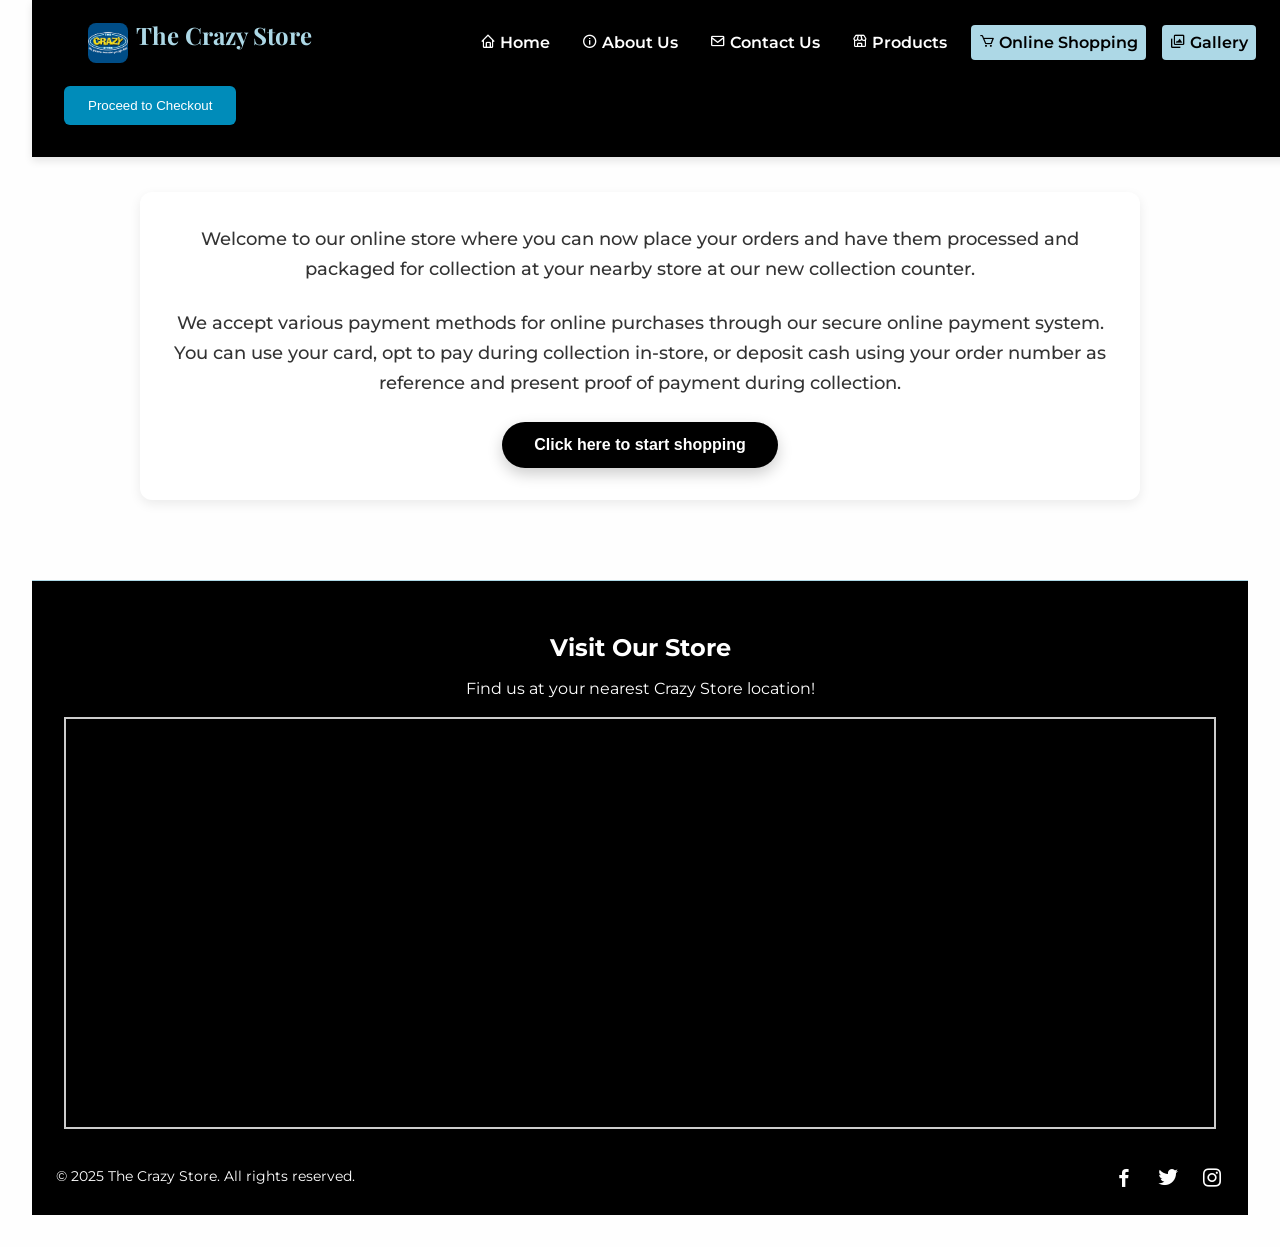
<file: Crazy Store/online store.html>
<!DOCTYPE html>
<html lang="en">
<head>
  <meta charset="UTF-8" />
  <meta name="viewport" content="width=device-width, initial-scale=1" />
  <title>The Crazy Store - Home</title>

  <!-- Boxicons -->
  <link href="https://unpkg.com/boxicons@2.1.4/css/boxicons.min.css" rel="stylesheet" />

  <!-- Google Fonts -->
  <link href="https://fonts.googleapis.com/css2?family=Montserrat:wght@400;600&family=Playfair+Display:wght@700&display=swap" rel="stylesheet" />

  <!-- External CSS -->
  <link rel="stylesheet" href="style.css" />
</head>
<body>

  <header class="header">
    <div class="container nav-container">
      <div class="logo">
        <img src="images/logo.png" alt="The Crazy Store Logo" class="logo-img" />
        <h1>The Crazy Store</h1>
      </div>

      <nav class="nav" id="nav-menu" aria-label="Primary Navigation">
        <ul class="nav-list" id="nav-list">
          <li><a href="index.html" class="nav-link "><i class='bx bx-home'></i> Home</a></li>
          <li><a href="about us.html" class="nav-link"><i class='bx bx-info-circle'></i> About Us</a></li>
          <li><a href="contact us.html" class="nav-link"><i class='bx bx-envelope'></i> Contact Us</a></li>
          <li><a href="products .html" class="nav-link"><i class='bx bx-store'></i> Products</a></li>
          <li><a href="online store.html" class="nav-link active"><i class='bx bx-cart'></i> Online Shopping</a></li>
           <li><a href="gallery.html" class="nav-link active"><i class='bx bx-images'></i> Gallery</a></li>
        </ul>
      </nav>

      <button class="hamburger" id="hamburger" aria-label="Toggle menu">
        <i class='bx bx-menu'></i>
      </button>
    </div>

    <section id="cart-summary">
      <h2>Cart Summary</h2>
      <ul id="cart-items"></ul>
      <p><strong>Total: R<span id="cart-total">0.00</span></strong></p>
    </section>
    <div class="checkout-btn-container" style="margin: 1rem 2rem;">
      <a href="CHECKOUT.HTML">
        <button style="padding: 0.75rem 1.5rem; background-color: #008cba; color: white; border: none; border-radius: 6px; cursor: pointer;">
          Proceed to Checkout
        </button>
      </a>
    </div>
  </header>

<main>
  <section class="store-intro">
    <p>
      Welcome to our online store where you can now place your orders and have them processed
      and packaged for collection at your nearby store at our new collection counter.
    </p>
    <p>
      We accept various payment methods for online purchases through our secure online
      payment system. You can use your card, opt to pay during collection in-store,
      or deposit cash using your order number as reference and present proof of payment during collection.
    </p>

    <a href="products .html" class="shop-link"><button>Click here to start shopping</button></a>
  </section>
</main>


    <div class="moving-background"></div>
  </main>
  <footer>

        <section id="location" style="padding: 2rem;">
  <h2 style="margin-bottom: 0.5rem;">Visit Our Store</h2>
  <p>Find us at your nearest Crazy Store location!</p>

  <div style="margin-top: 1rem; border: 2px solid #ccc;">
    <iframe
      src="https://www.google.com/maps/embed?pb=!1m18!1m12!1m3!1d3309.716847733322!2d18.423300115207516!3d-33.918861980642754!2m3!1f0!2f0!3f0!3m2!1i1024!2i768!4f13.1!3m3!1m2!1s0x1dcc5d20d6c83d01%3A0x8b08ac95b0c0416d!2sThe%20Crazy%20Store!5e0!3m2!1sen!2sza!4v1685251199994!5m2!1sen!2sza"
      width="100%"
      height="400"
      style="border:0;"
      allowfullscreen=""
      loading="lazy"
      referrerpolicy="no-referrer-when-downgrade">
    </iframe>
  </div>
</section>


    <div class="container footer-container">
      <p>&copy; 2025 The Crazy Store. All rights reserved.</p>
      <div class="social-links">
        <a href="#" aria-label="Facebook"><i class='bx bxl-facebook'></i></a>
        <a href="#" aria-label="Twitter"><i class='bx bxl-twitter'></i></a>
        <a href="#" aria-label="Instagram"><i class='bx bxl-instagram'></i></a>
      </div>
    </div>
  </footer>

  <script src="script.js"></script>
</body>
</html>
</file>
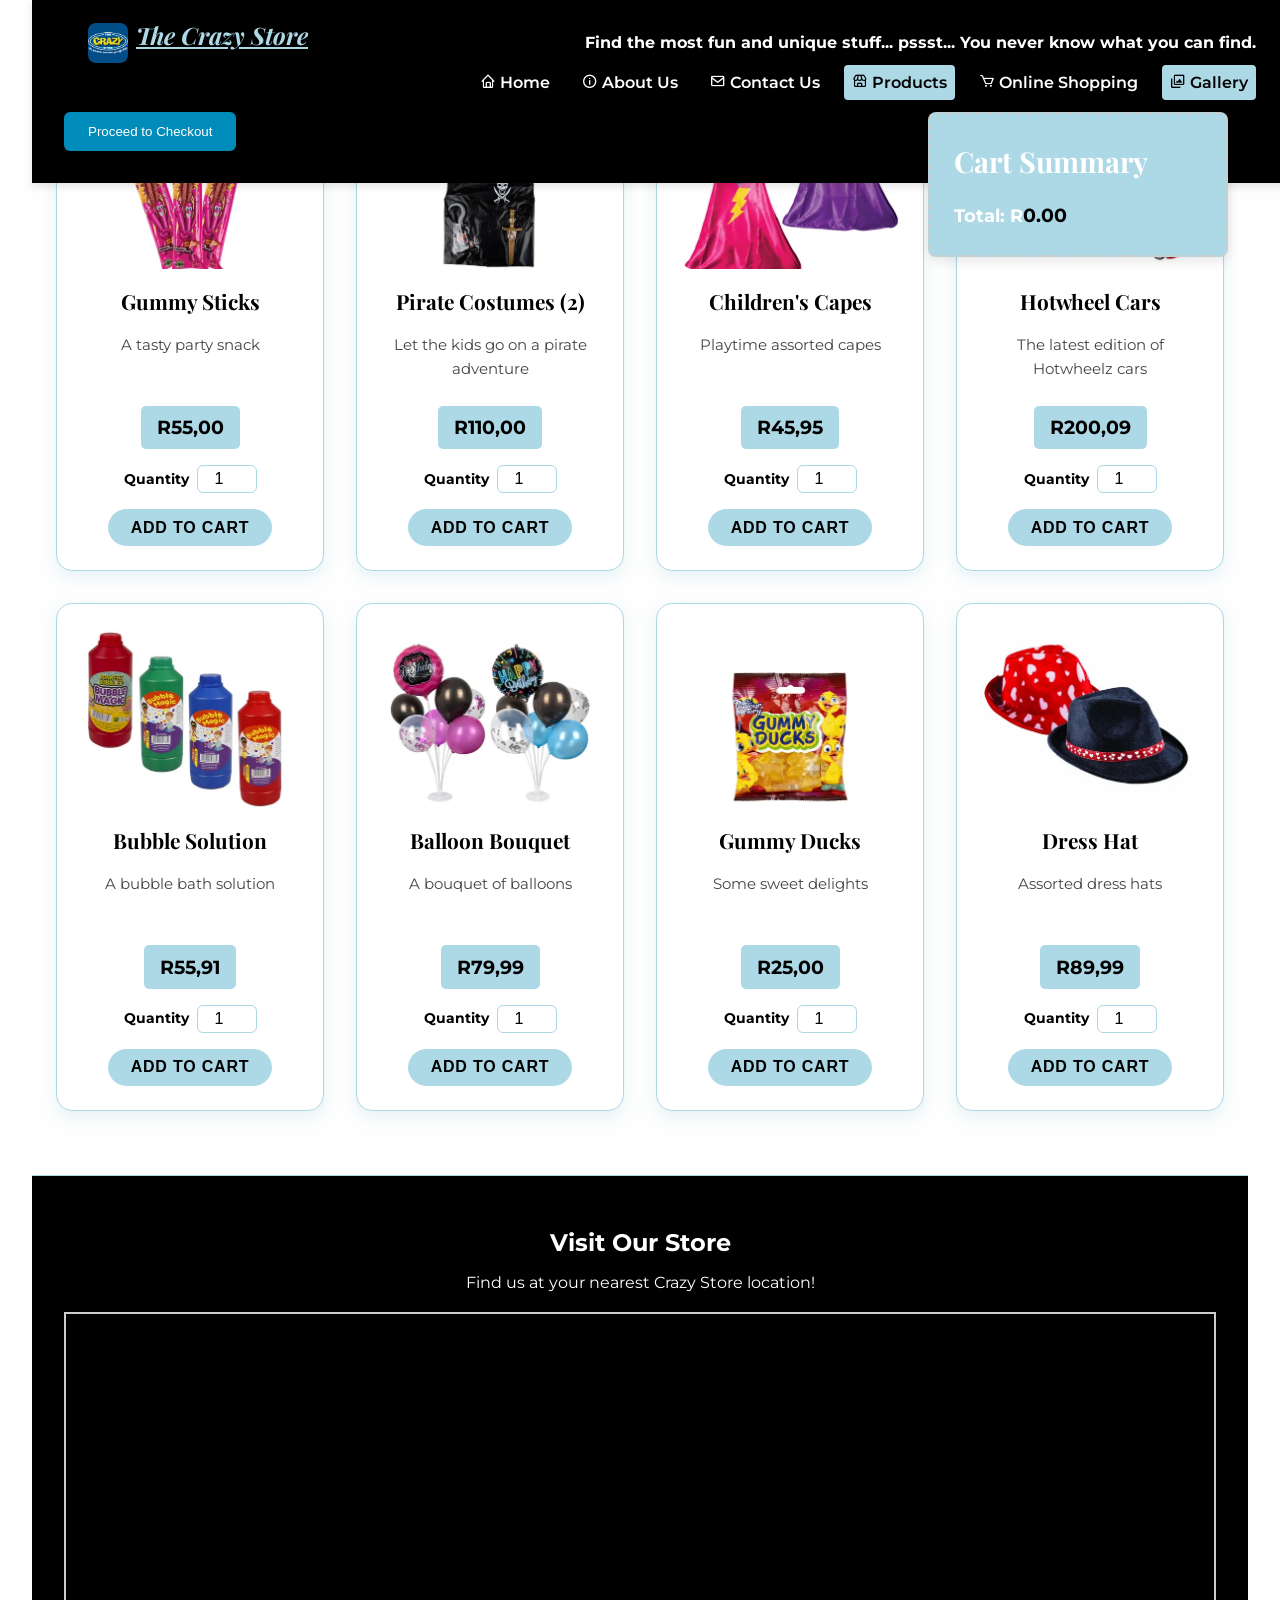
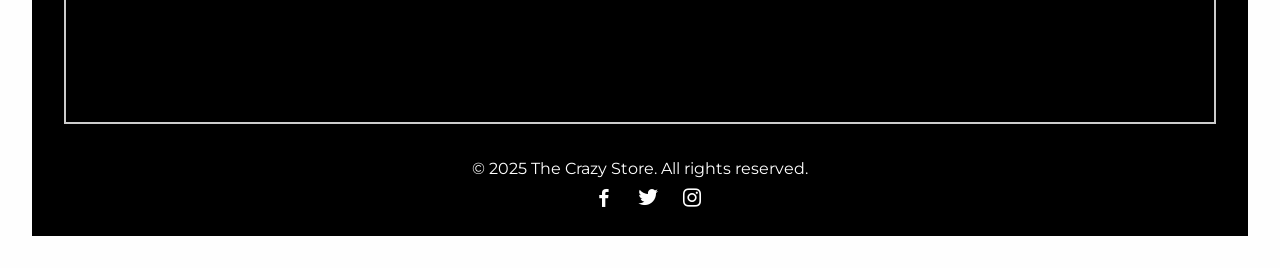
<file: Crazy Store/party.html>
<!DOCTYPE html>
<html lang="en">
<head>
  <meta charset="UTF-8" />
  <meta name="viewport" content="width=device-width, initial-scale=1" />
  <title>The Crazy Store - Products</title>


  <link href="https://fonts.googleapis.com/css2?family=Montserrat:wght@400;600;700&family=Playfair+Display:wght@700&display=swap" rel="stylesheet" />


  <link href="https://unpkg.com/boxicons@2.1.4/css/boxicons.min.css" rel="stylesheet" />


  <link rel="stylesheet" href="style.css" />
</head>
<body>
  <header class="header">
    <div class="nav-container">
      <div class="logo">
        <img src="images/logo.png" alt="The Crazy Store Logo" class="logo-img" />
        <h1><b><i><u>The Crazy Store</u></i></b></h1>
      </div>
      <p class="subtitle"><b>Find the most fun and unique stuff... pssst... You never know what you can find.</b></p>

      <nav class="nav" id="nav-menu" aria-label="Primary Navigation">
        <ul class="nav-list" id="nav-list">
          <li><a href="index.html" class="nav-link"><i class='bx bx-home'></i> Home</a></li>
          <li><a href="about us.html" class="nav-link"><i class='bx bx-info-circle'></i> About Us</a></li>
          <li><a href="contact us.html" class="nav-link"><i class='bx bx-envelope'></i> Contact Us</a></li>
          <li><a href="products .html" class="nav-link active"><i class='bx bx-store'></i> Products</a></li>
          <li><a href="online store.html" class="nav-link"><i class='bx bx-cart'></i> Online Shopping</a></li>
           <li><a href="gallery.html" class="nav-link active"><i class='bx bx-images'></i> Gallery</a></li>
        </ul>
      </nav>

      <button class="hamburger" id="hamburger" aria-label="Toggle menu">
        <i class='bx bx-menu'></i>
      </button>
    </div>

    <section id="cart-summary">
      <h2>Cart Summary</h2>
      <ul id="cart-items"></ul>
      <p><strong>Total: R<span id="cart-total">0.00</span></strong></p>
    </section>
    <div class="checkout-btn-container" style="margin: 1rem 2rem;">
      <a href="CHECKOUT.HTML">
        <button style="padding: 0.75rem 1.5rem; background-color: #008cba; color: white; border: none; border-radius: 6px; cursor: pointer;">
          Proceed to Checkout
        </button>
      </a>
    </div>
  </header>

  <main class="product-grid">

    <div class="product-card">
      <img src="images/SOUR GUMMY STICKS.webp" alt="Sour Gummy Sticks" />
      <h2>Gummy Sticks</h2>
      <p>A tasty party snack</p>
      <span class="price">R55,00</span>
      <div class="quantity">
        <label for="quantity-1"><b>Quantity</b></label>
        <input type="number" id="quantity-1" value="1" min="1"/>
      </div>
      <button>Add to Cart</button>
    </div>

    <div class="product-card">
      <img src="images/PIRATECOSTUME.webp" alt="Pirate Costumes" />
      <h2>Pirate Costumes (2)</h2>
      <p>Let the kids go on a pirate adventure</p>
      <span class="price">R110,00</span>
      <div class="quantity">
        <label for="quantity-2"><b>Quantity</b></label>
        <input type="number" id="quantity-2" value="1" min="1"/>
      </div>
      <button>Add to Cart</button>
    </div>

    <div class="product-card">
      <img src="images/CHILDS CAPE.webp" alt="Children's Capes" />
      <h2>Children's Capes</h2>
      <p>Playtime assorted capes</p>
      <span class="price">R45,95</span>
      <div class="quantity">
        <label for="quantity-3"><b>Quantity</b></label>
        <input type="number" id="quantity-3" value="1" min="1"/>
      </div>
      <button>Add to Cart</button>
    </div>

    <div class="product-card">
      <img src="images/HOT WHEELZ CARS.webp" alt="Hot Wheelz Cars" />
      <h2>Hotwheel Cars</h2>
      <p>The latest edition of Hotwheelz cars</p>
      <span class="price">R200,09</span>
      <div class="quantity">
        <label for="quantity-4"><b>Quantity</b></label>
        <input type="number" id="quantity-4" value="1" min="1"/>
      </div>
      <button>Add to Cart</button>
    </div>

    <div class="product-card">
      <img src="images/BUBBLE SOLUTION.webp" alt="Bubble Solution" />
      <h2>Bubble Solution</h2>
      <p>A bubble bath solution</p>
      <span class="price">R55,91</span>
      <div class="quantity">
        <label for="quantity-5"><b>Quantity</b></label>
        <input type="number" id="quantity-5" value="1" min="1"/>
      </div>
      <button>Add to Cart</button>
    </div>

    <div class="product-card">
      <img src="images/BALOON BOUQUET.webp" alt="Balloon Bouquet" />
      <h2>Balloon Bouquet</h2>
      <p>A bouquet of balloons</p>
      <span class="price">R79,99</span>
      <div class="quantity">
        <label for="quantity-6"><b>Quantity</b></label>
        <input type="number" id="quantity-6" value="1" min="1"/>
      </div>
      <button>Add to Cart</button>
    </div>

    <div class="product-card">
      <img src="images/GUMMY DUCKS.webp" alt="Gummy Ducks" />
      <h2>Gummy Ducks</h2>
      <p>Some sweet delights</p>
      <span class="price">R25,00</span>
      <div class="quantity">
        <label for="quantity-7"><b>Quantity</b></label>
        <input type="number" id="quantity-7" value="1" min="1"/>
      </div>
      <button>Add to Cart</button>
    </div>

    <div class="product-card">
      <img src="images/DRESS HAT.webp" alt="Dress Hat" />
      <h2>Dress Hat</h2>
      <p>Assorted dress hats</p>
      <span class="price">R89,99</span>
      <div class="quantity">
        <label for="quantity-8"><b>Quantity</b></label>
        <input type="number" id="quantity-8" value="1" min="1"/>
      </div>
      <button>Add to Cart</button>
    </div>

    <div class="moving-background"></div>
  </main>

  <footer>

        <section id="location" style="padding: 2rem;">
  <h2 style="margin-bottom: 0.5rem;">Visit Our Store</h2>
  <p>Find us at your nearest Crazy Store location!</p>

  <div style="margin-top: 1rem; border: 2px solid #ccc;">
    <iframe
      src="https://www.google.com/maps/embed?pb=!1m18!1m12!1m3!1d3309.716847733322!2d18.423300115207516!3d-33.918861980642754!2m3!1f0!2f0!3f0!3m2!1i1024!2i768!4f13.1!3m3!1m2!1s0x1dcc5d20d6c83d01%3A0x8b08ac95b0c0416d!2sThe%20Crazy%20Store!5e0!3m2!1sen!2sza!4v1685251199994!5m2!1sen!2sza"
      width="100%"
      height="400"
      style="border:0;"
      allowfullscreen=""
      loading="lazy"
      referrerpolicy="no-referrer-when-downgrade">
    </iframe>
  </div>
</section>


    <p>&copy; 2025 The Crazy Store. All rights reserved.</p>
    <div class="social-links">
      <a href="#"><i class='bx bxl-facebook'></i></a>
      <a href="#"><i class='bx bxl-twitter'></i></a>
      <a href="#"><i class='bx bxl-instagram'></i></a>
    </div>
  </footer>
</body>
</html>
</file>
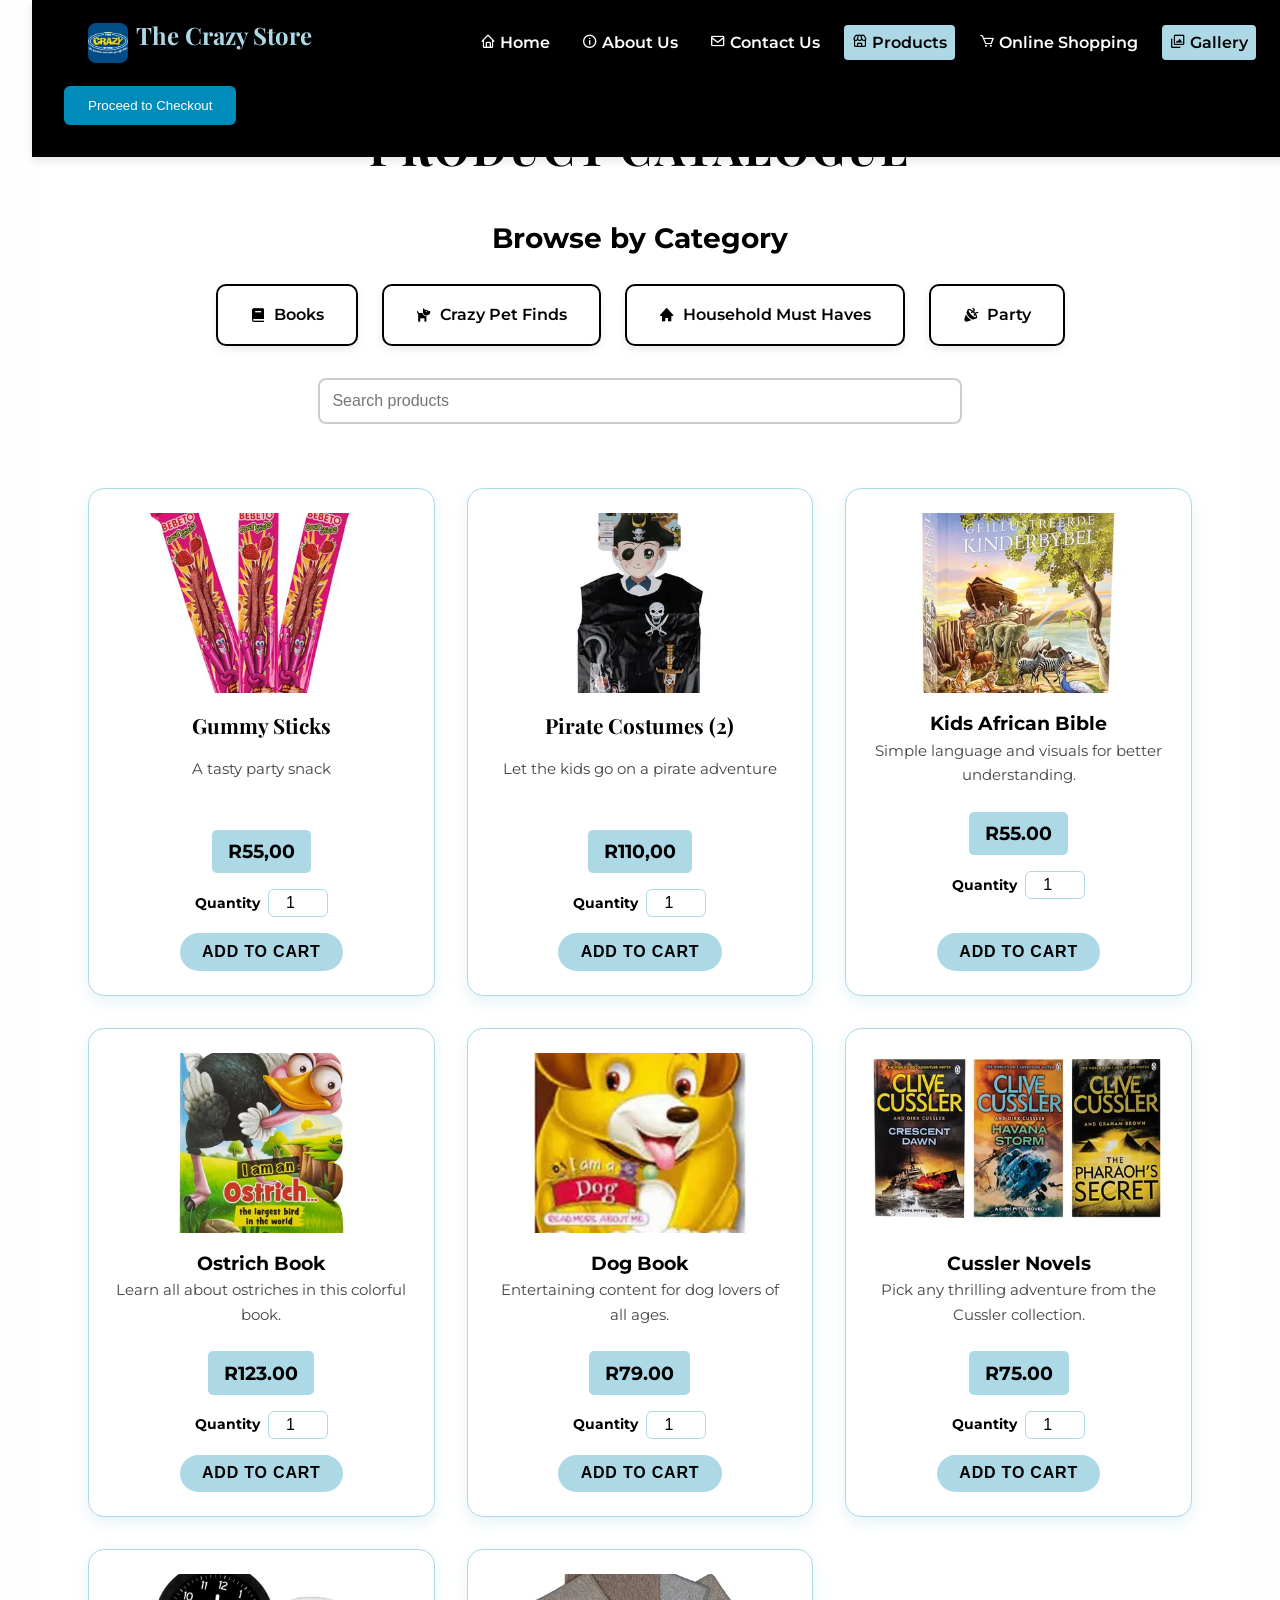
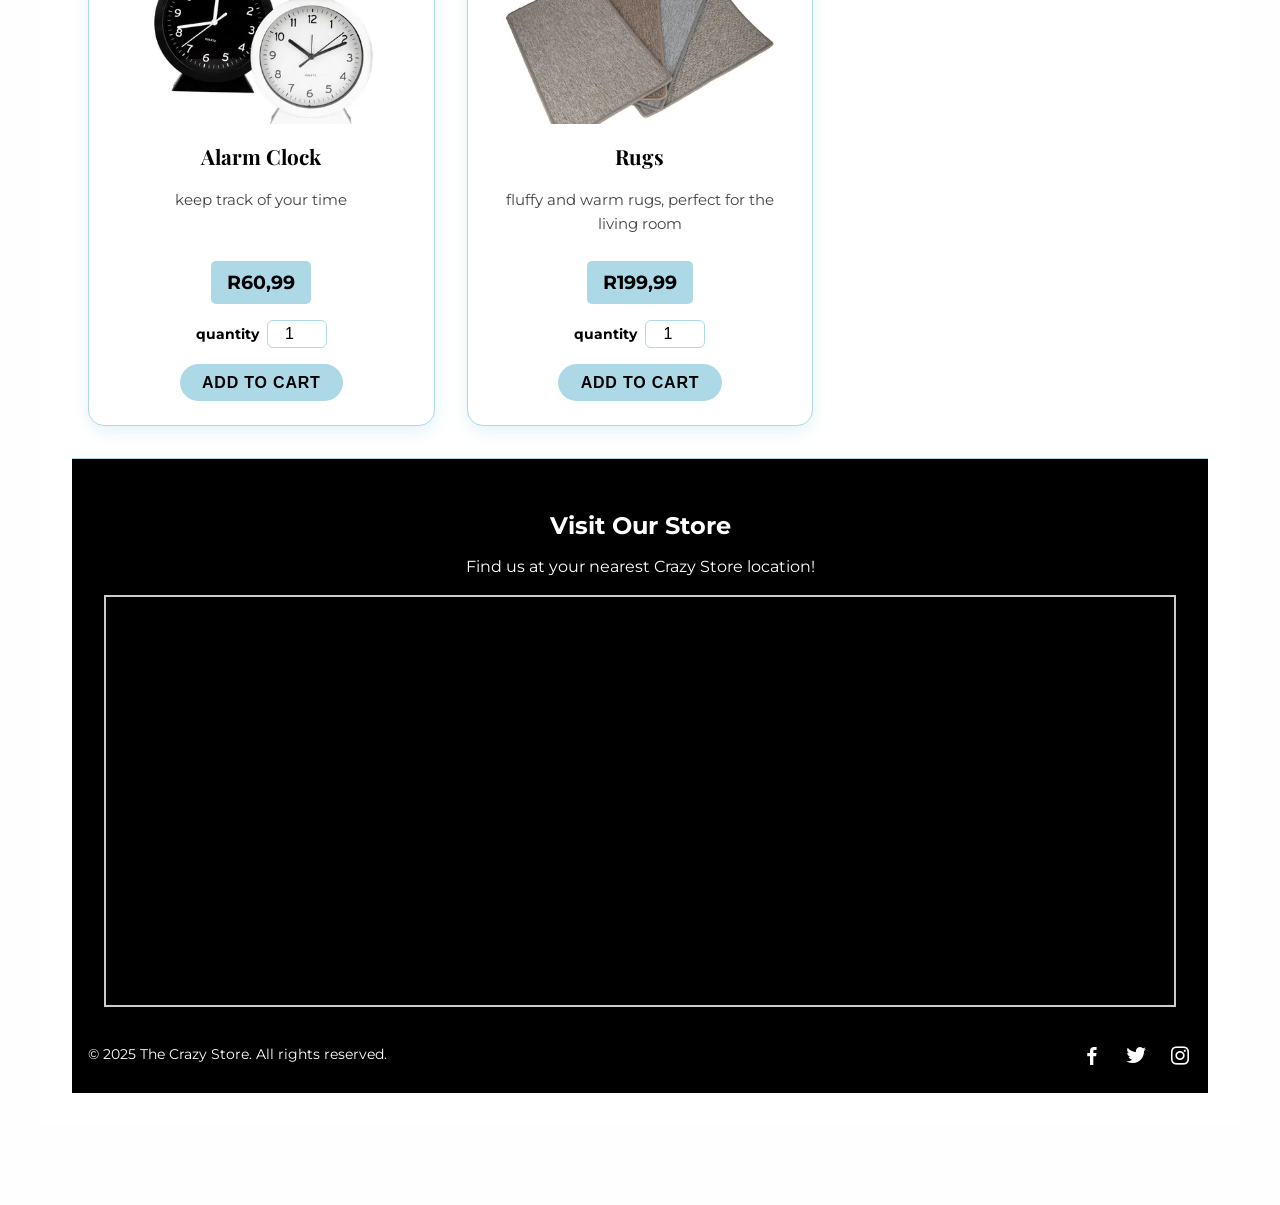
<file: Crazy Store/products .html>
<!DOCTYPE html>
<html lang="en">
<head>
  <meta charset="UTF-8" />
  <meta name="viewport" content="width=device-width, initial-scale=1" />
  <title>The Crazy Store - Home</title>

  <!-- Boxicons -->
  <link href="https://unpkg.com/boxicons@2.1.4/css/boxicons.min.css" rel="stylesheet" />

  <!-- Google Fonts -->
  <link href="https://fonts.googleapis.com/css2?family=Montserrat:wght@400;600&family=Playfair+Display:wght@700&display=swap" rel="stylesheet" />

  <!-- External CSS -->
  <link rel="stylesheet" href="style.css" />
</head>
<body>

  <header class="header">
    <div class="container nav-container">
      <div class="logo">
        <img src="images/logo.png" alt="The Crazy Store Logo" class="logo-img" />
        <h1>The Crazy Store</h1>
      </div>

      <nav class="nav" id="nav-menu" aria-label="Primary Navigation">
        <ul class="nav-list" id="nav-list">
          <li><a href="index.html" class="nav-link"><i class='bx bx-home'></i> Home</a></li>
          <li><a href="about us.html" class="nav-link"><i class='bx bx-info-circle'></i> About Us</a></li>
          <li><a href="contact us.html" class="nav-link"><i class='bx bx-envelope'></i> Contact Us</a></li>
          <li><a href="products .html" class="nav-link active"><i class='bx bx-store'></i> Products</a></li>
          <li><a href="online store.html" class="nav-link"><i class='bx bx-cart'></i> Online Shopping</a></li>
           <li><a href="gallery.html" class="nav-link active"><i class='bx bx-images'></i> Gallery</a></li>
        </ul>
      </nav>

      <button class="hamburger" id="hamburger" aria-label="Toggle menu">
        <i class='bx bx-menu'></i>
      </button>
    </div>

    <section id="cart-summary">
      <h2>Cart Summary</h2>
      <ul id="cart-items"></ul>
      <p><strong>Total: R<span id="cart-total">0.00</span></strong></p>
    </section>
    <div class="checkout-btn-container" style="margin: 1rem 2rem;">
      <a href="CHECKOUT.HTML">
        <button style="padding: 0.75rem 1.5rem; background-color: #008cba; color: white; border: none; border-radius: 6px; cursor: pointer;">
          Proceed to Checkout
        </button>
      </a>
    </div>

  </header>

  <main class="product-catalogue">
    <h1 class="main">Product Catalogue</h1>

    <section class="product-categories">
      <h2>Browse by Category</h2>
      <ul class="category-list">
        <li><a href="books.html" class="category-btn"><i class='bx bxs-book'></i> Books</a></li>
        <li><a href="crazy pet finds.html" class="category-btn"><i class='bx bxs-dog'></i> Crazy Pet Finds</a></li>
        <li><a href="household must haves.html" class="category-btn"><i class='bx bxs-home'></i> Household Must Haves</a></li>
        <li><a href="party.html" class="category-btn"><i class='bx bxs-party'></i> Party</a></li>
      </ul>
    </section>
    <section class="search-container">
  <input
    type="text"
    id="search-bar"
    placeholder="Search products"
    aria-label="Search products"/>
</section>



     <main class="product-grid">

    <div class="product-card">
      <img src="images/SOUR GUMMY STICKS.webp" alt="Sour Gummy Sticks" />
      <h2>Gummy Sticks</h2>
      <p>A tasty party snack</p>
      <span class="price">R55,00</span>
      <div class="quantity">
        <label for="quantity-1"><b>Quantity</b></label>
        <input type="number" id="quantity-1" value="1" min="1"/>
      </div>
      <button>Add to Cart</button>
    </div>

    <div class="product-card">
      <img src="images/PIRATECOSTUME.webp" alt="Pirate Costumes" />
      <h2>Pirate Costumes (2)</h2>
      <p>Let the kids go on a pirate adventure</p>
      <span class="price">R110,00</span>
      <div class="quantity">
        <label for="quantity-2"><b>Quantity</b></label>
        <input type="number" id="quantity-2" value="1" min="1"/>
      </div>
      <button>Add to Cart</button>
    </div>

     <article class="product-card">
      <img src="images/KIDS AFR BIBLE.webp" alt="Kids African Bible" />
      <h3>Kids African Bible</h3>
      <p>Simple language and visuals for better understanding.</p>
      <span class="price">R55.00</span>
      <div class="quantity">
        <label for="q3"><b>Quantity</b></label>
        <input type="number" id="q3" name="q3" value="1" min="1" />
      </div>
      <button class="add-to-cart-btn">Add to Cart</button>
    </article>

    <article class="product-card">
      <img src="images/OSTRICH BOOK.webp" alt="Ostrich Book" />
      <h3>Ostrich Book</h3>
      <p>Learn all about ostriches in this colorful book.</p>
      <span class="price">R123.00</span>
      <div class="quantity">
        <label for="q4"><b>Quantity</b></label>
        <input type="number" id="q4" name="q4" value="1" min="1" />
      </div>
      <button class="add-to-cart-btn">Add to Cart</button>
    </article>
    <article class="product-card">
      <img src="images/dog board book.webp" alt="Dog Book" />
      <h3>Dog Book</h3>
      <p>Entertaining content for dog lovers of all ages.</p>
      <span class="price">R79.00</span>
      <div class="quantity">
        <label for="q5"><b>Quantity</b></label>
        <input type="number" id="q5" name="q5" value="1" min="1" />
      </div>
      <button class="add-to-cart-btn">Add to Cart</button>
    </article>
    <article class="product-card">
      <img src="images/CUSSLER NOVELS.webp" alt="Cussler Novels" />
      <h3>Cussler Novels</h3>
      <p>Pick any thrilling adventure from the Cussler collection.</p>
      <span class="price">R75.00</span>
      <div class="quantity">
        <label for="q6"><b>Quantity</b></label>
        <input type="number" id="q6" name="q6" value="1" min="1" />
      </div>
      <button class="add-to-cart-btn">Add to Cart</button>
    </article>
    <article class="product-card">
      <img src="images/ALARM CLOCK.webp" alt="Alarm Clock" width="200" height="150" />
      <h2>alarm clock</h2>
      <p>keep track of your time</p>
      <span class="price">R60,99</span>
      <div class="quantity">
        <label for="quantity1"><b>quantity</b></label>
        <input type="number" id="quantity1" value="1" min="1" />
      </div>
      <button class="add-to-cart-btn">Add to Cart</button>
    </article>

    <article class="product-card">
      <img src="images/RUGS.webp" alt="Rugs" width="200" height="150" />
      <h2>rugs</h2>
      <p>fluffy and warm rugs, perfect for the living room</p>
      <span class="price">R199,99</span>
      <div class="quantity">
        <label for="quantity2"><b>quantity</b></label>
        <input type="number" id="quantity2" value="1" min="1" />
      </div>
      <button class="add-to-cart-btn">Add to Cart</button>
    </article>
  </main>

  <footer>

        <section id="location" style="padding: 2rem;">
  <h2 style="margin-bottom: 0.5rem;">Visit Our Store</h2>
  <p>Find us at your nearest Crazy Store location!</p>

  <div style="margin-top: 1rem; border: 2px solid #ccc;">
    <iframe
      src="https://www.google.com/maps/embed?pb=!1m18!1m12!1m3!1d3309.716847733322!2d18.423300115207516!3d-33.918861980642754!2m3!1f0!2f0!3f0!3m2!1i1024!2i768!4f13.1!3m3!1m2!1s0x1dcc5d20d6c83d01%3A0x8b08ac95b0c0416d!2sThe%20Crazy%20Store!5e0!3m2!1sen!2sza!4v1685251199994!5m2!1sen!2sza"
      width="100%"
      height="400"
      style="border:0;"
      allowfullscreen=""
      loading="lazy"
      referrerpolicy="no-referrer-when-downgrade">
    </iframe>
  </div>
</section>

    <div class="container footer-container">
      <p>&copy; 2025 The Crazy Store. All rights reserved.</p>
      <div class="social-links">
        <a href="#" aria-label="Facebook"><i class='bx bxl-facebook'></i></a>
        <a href="#" aria-label="Twitter"><i class='bx bxl-twitter'></i></a>
        <a href="#" aria-label="Instagram"><i class='bx bxl-instagram'></i></a>
      </div>
    </div>
  </footer>

  <script src="script.js"></script>
</body>
</html>
</file>
<file: Crazy Store/style.css>
/* CSS Variables */
:root {
  --color-black: #000000;
  --color-white: #ffffff;
  --color-babyblue: #add8e6; /* baby blue */
  --shadow-color: rgba(0, 0, 0, 0.1);
  --font-main: 'Montserrat', sans-serif;
  --font-heading: 'Playfair Display', serif;
}

/* Reset */
* {
  margin: 0;
  padding: 0;
  box-sizing: border-box;
}

body {
  font-family: var(--font-main);
  color: var(--color-black);
  background-color: var(--color-white);
  line-height: 1.6;
  min-height: 100vh;
}

img {
  max-width: 100%;
  display: block;
  border-radius: 0.5rem;
}

/* HEADER */
header.header {
  background-color: var(--color-black);
  color: var(--color-white);
  padding: 1rem 0;
  position: fixed;
  width: 100%;
  top: 0;
  z-index: 1000;
  box-shadow: 0 4px 8px var(--shadow-color);
}

.nav-container {
  display: flex;
  justify-content: space-between;
  align-items: center;
  max-width: 1200px;
  margin: 0 auto;
  padding: 0 1rem;
  flex-wrap: wrap;
}

.logo {
  display: flex;
  align-items: center;
  gap: 0.5rem;
}

.logo h1 {
  font-family: var(--font-heading);
  font-size: 1.5rem;
  color: var(--color-babyblue);
}

.logo-img {
  width: 40px;
  height: 40px;
  object-fit: contain;
}

.nav {
  flex-grow: 1;
  text-align: right;
}

.nav-list {
  list-style: none;
  display: flex;
  justify-content: flex-end;
  gap: 1rem;
  flex-wrap: wrap;
}

.nav-link {
  text-decoration: none;
  color: var(--color-white);
  padding: 0.5rem;
  border-radius: 0.25rem;
  font-weight: 600;
  transition: background 0.3s;
}

.nav-link:hover,
.nav-link.active {
  background-color: var(--color-babyblue);
  color: var(--color-black);
}

.hamburger {
  display: none;
  background: none;
  border: none;
  color: var(--color-white);
  font-size: 1.8rem;
  cursor: pointer;
}

/* Show hamburger on small screens */
@media (max-width: 768px) {
  .nav-list {
    display: none;
    flex-direction: column;
    background-color: var(--color-black);
    position: absolute;
    top: 60px;
    right: 1rem;
    padding: 1rem;
    border-radius: 8px;
    width: 200px;
  }
  .nav-list.show {
    display: flex;
  }
  .hamburger {
    display: block;
  }
}

/* MAIN CONTAINER */
main {
  margin-top: 80px; /* leave space for fixed header */
  max-width: 1400px;
  margin-left: auto;
  margin-right: auto;
  padding: 2rem 1rem;
}

/* HERO SECTION */
.hero {
  position: relative;
  background: url('images/hero-bg.jpg') center/cover no-repeat;
  height: 420px;
  display: flex;
  align-items: center;
  justify-content: center;
  color: var(--color-white);
  text-align: center;
  padding: 0 1rem;
  border-radius: 8px;
  overflow: hidden;
  margin-bottom: 3rem;
}

.hero-overlay {
  position: absolute;
  inset: 0;
  background-color: dodgerblue; 
  mix-blend-mode: multiply;
  z-index: 1;
  border-radius: 8px;
}

.hero-content {
  position: relative;
  z-index: 2;
  max-width: 700px;
}

.hero h2 {
  font-family: var(--font-heading);
  font-size: 3rem;
  margin-bottom: 1rem;
  font-weight: 700;
}

.hero p {
  font-size: 1.25rem;
  margin-bottom: 1.8rem;
  font-weight: 600;
}

/* Button Styles */
.btn {
  background-color: var(--color-babyblue);
  color: var(--color-black);
  border: none;
  padding: 0.75rem 1.75rem;
  font-weight: 700;
  font-size: 1rem;
  border-radius: 8px;
  cursor: pointer;
  transition: background-color 0.3s ease;
  text-decoration: none;
  display: inline-block;
}

.btn:hover {
  background-color: #9cc9de;
}

/* FEATURES SECTION */
.features {
  display: flex;
  justify-content: space-between;
  gap: 2rem;
  margin: 3rem 0;
  text-align: center;
}

.feature {
  flex: 1;
  background-color: var(--color-black);
  color: var(--color-white);
  padding: 2rem 1rem;
  border-radius: 8px;
  box-shadow: 0 4px 10px var(--shadow-color);
  transition: background-color 0.3s ease;
}

.feature i {
  font-size: 3rem;
  color: var(--color-babyblue);
  margin-bottom: 1rem;
}

.feature h3 {
  margin-bottom: 0.75rem;
  font-family: var(--font-heading);
  font-size: 1.3rem;
}

.feature p {
  font-size: 1rem;
  font-weight: 500;
  line-height: 1.4;
}

.feature:hover {
  background-color: var(--color-babyblue);
  color: var(--color-black);
  cursor: default;
}

/* TESTIMONIALS SECTION */
.testimonials {
  margin: 4rem 0 3rem;
  text-align: center;
}

.testimonials h2 {
  font-family: var(--font-heading);
  font-size: 2.5rem;
  color: var(--color-babyblue);
  margin-bottom: 2rem;
}

.testimonial-cards {
  display: grid;
  grid-template-columns: repeat(auto-fit, minmax(280px, 1fr));
  gap: 2rem;
}

.testimonial-card {
  border: 1px solid var(--color-black);
  padding: 1.5rem;
  border-radius: 8px;
  font-style: italic;
  background-color: var(--color-white);
  box-shadow: 0 2px 6px var(--shadow-color);
  transition: box-shadow 0.3s ease;
}

.testimonial-card:hover {
  box-shadow: 0 4px 12px var(--color-babyblue);
}

.testimonial-card p {
  margin-bottom: 1rem;
  color: #222;
}

.testimonial-card cite {
  display: block;
  font-weight: 700;
  color: var(--color-black);
  font-style: normal;
}



/* NEWSLETTER */
.newsletter {
  background-color: var(--color-black);
  color: var(--color-white);
  text-align: center;
  padding: 3rem 1rem;
  border-radius: 8px;
  margin-bottom: 3rem;
}

.newsletter h2 {
  font-family: var(--font-heading);
  font-size: 2rem;
  margin-bottom: 1rem;
  color: var(--color-babyblue);
}

.newsletter p {
  margin-bottom: 1.5rem;
  font-weight: 500;
}

.newsletter form {
  display: flex;
  justify-content: center;
  gap: 0.75rem;
  flex-wrap: wrap;
}

.newsletter input[type="email"] {
  padding: 0.75rem 1rem;
  border-radius: 6px;
  border: none;
  width: 280px;
  font-size: 1rem;
}

.newsletter button.btn {
  padding: 0.75rem 2rem;
  font-weight: 700;
  border-radius: 6px;
  cursor: pointer;
}

/* Feedback message */
#form-message {
  margin-top: 1rem;
  font-weight: 600;
}

/* FOOTER */
footer {
  background-color: var(--color-black);
  color: var(--color-white);
  text-align: center;
  padding: 1rem 0;
  border-top: 1px solid var(--color-babyblue);
}

.footer-container {
  max-width: 1200px;
  margin: 0 auto;
  padding: 0 1rem;
  display: flex;
  justify-content: space-between;
  align-items: center;
  flex-wrap: wrap;
}

.footer-container p {
  margin-bottom: 0.5rem;
  font-size: 0.9rem;
}

.social-links a {
  color: var(--color-white);
  margin-left: 1rem;
  font-size: 1.5rem;
  transition: color 0.3s;
}

.social-links a:hover {
  color: var(--color-babyblue);
}





.about-container {
  max-width: 900px;
  margin: 4rem auto 3rem;
  padding: 0 1.5rem;
  color: var(--primary-color); /* Black */
  font-family: var(--font-main);
  line-height: 1.7;
}

.about-container .main {
  font-family: var(--font-heading);
  font-weight: 700;
  font-size: 2.8rem;
  margin-bottom: 1.5rem;
  color: var(--primary-color);
  user-select: none;
  text-align: center;
}

.about-container p {
  font-size: 1.1rem;
  margin-bottom: 1.25rem;
  color: #2c3e50; /* A dark slate for easy reading */
}

.about-container section {
  margin-top: 3rem;
  border-left: 4px solid var(--accent-color);
  padding-left: 1.2rem;
}

.about-container section h2 {
  font-family: var(--font-heading);
  font-weight: 700;
  font-size: 1.9rem;
  margin-bottom: 1rem;
  color: var(--primary-color);
}

.about-container section p:last-child {
  margin-bottom: 0;
}





.contact-container {
  max-width: 700px;
  margin: 3rem auto 4rem auto;
  padding: 0 1.5rem;
  color: #34495e;
  font-family: 'Montserrat', sans-serif;
}

.contact-container h1.main {
  font-family: 'Playfair Display', serif;
  font-weight: 700;
  font-size: 2.8rem;
  margin-bottom: 2rem;
  text-align: center;
  user-select: none;
  color: #222;
}

.contact-container section {
  margin-bottom: 2.5rem;
}

.contact-container section h2 {
  font-family: 'Playfair Display', serif;
  font-weight: 700;
  font-size: 1.9rem;
  margin-bottom: 1rem;
  color: #2c3e50;
  border-bottom: 2px solid #3498db;
  padding-bottom: 0.25rem;
  user-select: none;
}

.contact-container p {
  font-size: 1.1rem;
  line-height: 1.6;
  color: #34495e;
}

.contact-container a {
  color: #2980b9;
  text-decoration: none;
  transition: color 0.3s ease;
}

.contact-container a:hover,
.contact-container a:focus {
  color: #1abc9c;
  outline: none;
}

/* Form Styles */
#contact-form {
  display: flex;
  flex-direction: column;
  gap: 1.1rem;
}

#contact-form label {
  font-weight: 600;
  font-size: 1rem;
  color: #34495e;
  user-select: none;
}

#contact-form label span {
  color: #e74c3c;
  margin-left: 0.15rem;
}

#contact-form input[type="text"],
#contact-form input[type="email"],
#contact-form textarea {
  font-family: 'Montserrat', sans-serif;
  font-size: 1rem;
  padding: 0.65rem 0.85rem;
  border: 2px solid #bdc3c7;
  border-radius: 6px;
  resize: vertical;
  transition: border-color 0.3s ease;
}

#contact-form input[type="text"]:focus,
#contact-form input[type="email"]:focus,
#contact-form textarea:focus {
  border-color: #3498db;
  outline: none;
  box-shadow: 0 0 8px rgba(52, 152, 219, 0.4);
}

.btn-submit {
  width: max-content;
  align-self: flex-start;
  background-color: #3498db;
  color: white;
  padding: 0.65rem 1.8rem;
  font-size: 1.1rem;
  font-weight: 700;
  border: none;
  border-radius: 6px;
  cursor: pointer;
  box-shadow: 0 5px 10px rgba(52, 152, 219, 0.4);
  transition: background-color 0.3s ease, box-shadow 0.3s ease;
}

.btn-submit:hover,
.btn-submit:focus {
  background-color: #2980b9;
  box-shadow: 0 7px 15px rgba(41, 128, 185, 0.6);
  outline: none;
}

/* Form message */
#form-message {
  font-size: 1rem;
  color: #27ae60;
  min-height: 1.3em;
}

/* Responsive tweaks */
@media (max-width: 600px) {
  .contact-container {
    padding: 0 1rem;
  }

  #contact-form {
    gap: 0.85rem;
  }

  .btn-submit {
    width: 100%;
    text-align: center;
  }
}



/* === ONLINE STORE PAGE === */
.store-intro {
  max-width: 1000px;
  margin: 3rem auto;
  padding: 2rem;
  font-family: 'Montserrat', sans-serif;
  font-size: 1.1rem;
  color: #333;
  background-color: #fff;
  box-shadow: 0 4px 12px rgba(0, 0, 0, 0.08);
  border-radius: 12px;
  line-height: 1.7;
  text-align: center;
}

.store-intro p {
  margin-bottom: 1.5rem;
  font-weight: 500;
}

.shop-link button {
  background-color: #000;
  color: #fff;
  padding: 0.9rem 2rem;
  font-size: 1rem;
  border: none;
  border-radius: 30px;
  cursor: pointer;
  font-weight: bold;
  transition: all 0.3s ease-in-out;
  box-shadow: 0 6px 15px rgba(0, 0, 0, 0.2);
}

.shop-link button:hover {
  background-color: #fff;
  color: #000;
  border: 2px solid #000;
  transform: scale(1.05);
}




/* === PRODUCT PAGE (BABY BLUE THEME) === */
.product-catalogue {
  max-width: 1200px;
  margin: 3rem auto;
  padding: 2rem;
  text-align: center;
  font-family: 'Montserrat', sans-serif;
  background-color: #ffffff;
  color: #000000;
}

.product-catalogue h1.main {
  font-family: 'Playfair Display', serif;
  font-size: 2.8rem;
  margin-bottom: 2rem;
  color: #000000;
  text-transform: uppercase;
  letter-spacing: 0.05em;
}

/* === Categories Section === */
.product-categories {
  margin-top: 2rem;
}

.product-categories h2 {
  font-size: 1.75rem;
  margin-bottom: 1.5rem;
  color: #000000;
}

.category-list {
  list-style: none;
  padding: 0;
  display: flex;
  flex-wrap: wrap;
  justify-content: center;
  gap: 1.5rem;
}

.category-btn {
  background: #ffffff;
  color: #000000;
  border: 2px solid #000000;
  padding: 1rem 2rem;
  font-weight: 600;
  font-size: 1rem;
  text-decoration: none;
  border-radius: 10px;
  transition: all 0.3s ease;
  box-shadow: 0 4px 8px rgba(0, 0, 0, 0.08);
  display: flex;
  align-items: center;
  gap: 0.5rem;
}

.category-btn:hover {
  background: #add8e6;
  color: #000000;
  box-shadow: 0 0 15px rgba(173, 216, 230, 0.6);
  transform: translateY(-3px);
}

/* === Product Grid === */
.product-grid {
  display: grid;
  grid-template-columns: repeat(auto-fit, minmax(260px, 1fr));
  gap: 2rem;
  padding: 2rem 1rem;
  max-width: 1200px;
  margin: 0 auto;
}

.product-card {
  background-color: #ffffff;
  border: 1px solid #add8e6;
  border-radius: 16px;
  box-shadow: 0 6px 15px rgba(173, 216, 230, 0.3);
  padding: 1.5rem;
  text-align: center;
  transition: transform 0.3s ease, box-shadow 0.3s ease;
  display: flex;
  flex-direction: column;
  align-items: center;
  width: 100%;
  min-height: 450px;
}

.product-card:hover {
  transform: translateY(-5px);
  box-shadow: 0 10px 25px rgba(173, 216, 230, 0.4);
}

.product-card img {
  border-radius: 12px;
  object-fit: cover;
  margin-bottom: 1rem;
  width: 100%;
  max-height: 180px;
}

.product-card h2 {
  font-family: 'Playfair Display', serif;
  font-weight: 700;
  font-size: 1.3rem;
  margin-bottom: 0.5rem;
  text-transform: capitalize;
  color: #000000;
  min-height: 40px;
}

.product-card p {
  font-size: 0.95rem;
  color: #444444;
  margin-bottom: 0.8rem;
  min-height: 60px;
}

.price {
  font-weight: 700;
  font-size: 1.2rem;
  color: #000000;
  background: #add8e6;
  padding: 0.4rem 1rem;
  border-radius: 5px;
  margin-bottom: 1rem;
  display: inline-block;
}

/* === Quantity Selector === */
.quantity {
  margin-bottom: 1rem;
  width: 100%;
  display: flex;
  justify-content: center;
  align-items: center;
  gap: 0.5rem;
}

.quantity label {
  font-weight: 600;
  font-size: 0.9rem;
  color: #000000;
}

.quantity input[type="number"] {
  width: 60px;
  padding: 0.25rem 0.5rem;
  border: 1.5px solid #add8e6;
  border-radius: 6px;
  font-size: 1rem;
  text-align: center;
  transition: border-color 0.3s ease;
}

.quantity input[type="number"]:focus {
  outline: none;
  border-color: #000000;
  box-shadow: 0 0 5px #add8e6;
}

/* === Button === */
.product-card button {
  margin-top: auto;
  background-color: #add8e6;
  color: #000000;
  border: none;
  padding: 0.6rem 1.4rem;
  font-weight: 700;
  font-size: 1rem;
  border-radius: 25px;
  cursor: pointer;
  transition: background-color 0.3s ease;
  text-transform: uppercase;
  letter-spacing: 0.05em;
}

.product-card button:hover {
  background-color: #000000;
  color: #ffffff;
}

/* === Mobile Responsive Fixes === */
@media (max-width: 768px) {
  .category-list {
    flex-direction: column;
    align-items: center;
  }

  .category-btn {
    width: 80%;
    justify-content: center;
  }

  .product-grid {
    padding: 1rem 0.5rem;
  }

  .product-card {
    padding: 1rem;
  }
}

#cart-summary {
  border: 2px dashed #ccc;
  padding: 1rem;
  margin: 2rem;
  background-color: #f9f9f9;
}
#cart-summary h2 {
  font-family: 'Playfair Display', serif;
  font-size: 1.8rem;
  margin-bottom: 1rem;
  color: #000000;
}
#cart-items {
  list-style: none;
  padding: 0;
  margin: 0;
}
#cart-items li {
  display: flex;
  justify-content: space-between;
  padding: 0.5rem 0;
  border-bottom: 1px solid #ddd;
}
#cart-items li:last-child {
  border-bottom: none;
}
#cart-total {
  font-weight: bold;
  color: #000000;
  font-size: 1.2rem;
}
#cart-summary p {
  font-size: 1.1rem;
  margin-top: 0.5rem;
}
/* Cart Summary Styles */
#cart-summary {
  position: fixed;
  right: 20px;
  top: 80px;
  width: 300px;
  background-color: var(--color-babyblue);
  color: var(--color-white);
  border-radius: 8px;
  box-shadow: 0 4px 12px rgba(0, 0, 0, 0.1);
  padding: 1.5rem;
}
#cart-summary h2 {
  font-family: 'Playfair Display', serif;
  font-size: 1.8rem;
  margin-bottom: 1rem;
  color: var(--color-white);
}

body {
  font-family: 'Montserrat', sans-serif;
  padding: 2rem;
  background-color: #fefefe;
}

h1 {
  margin-bottom: 1rem;
}

#checkout-cart {
  margin-bottom: 2rem;
  border: 1px solid #ddd;
  padding: 1rem;
  background-color: #f9f9f9;
}

#checkout-cart ul {
  list-style: none;
  padding-left: 0;
}

#checkout-cart li {
  padding: 6px 0;
}

form {
  display: flex;
  flex-direction: column;
  gap: 1rem;
}

input, textarea {
  padding: 0.75rem;
  border: 1px solid #ccc;
  border-radius: 6px;
}

button {
  padding: 0.75rem;
  background-color: #008cba;
  color: white;
  border: none;
  border-radius: 6px;
  cursor: pointer;
}

button:hover {
  background-color: #006a92;
}

#confirmation {
  margin-top: 2rem;
  background-color: #dff0d8;
  color: #3c763d;
  padding: 1rem;
  border: 1px solid #c3e6cb;
  display: none;
}
#confirmation p {
  margin: 0;
}
#confirmation a {
  color: #3c763d;
  text-decoration: underline;
}
/* Responsive Styles */
@media (max-width: 600px) { 
  #cart-summary {
    width: 90%;
    right: 10px;
    top: 60px;
  }
  
  body {
    padding: 1rem;
  }
  
  h1 {
    font-size: 1.5rem;
  }
  
  #checkout-cart, form {
    width: 100%;
  }
}
/* Cart Item Styles */
.cart-item {
  display: flex;
  justify-content: space-between;
  align-items: center;
  padding: 0.5rem 0;
  border-bottom: 1px solid #ddd;
}
.cart-item img {
  width: 50px;
  height: 50px;
  object-fit: cover;
  border-radius: 6px;
}
.cart-item-details {
  flex-grow: 1;
  margin-left: 1rem;
}
.cart-item-details h3 {
  margin: 0;
  font-size: 1.1rem;
  color: #333;
}
.cart-item-details p {
  margin: 0.25rem 0;
  color: #666;
}
.cart-item-quantity {
  display: flex;
  align-items: center;
  gap: 0.5rem;
}
.cart-item-quantity input {
  width: 50px;
  padding: 0.25rem;
  border: 1px solid #ccc;
  border-radius: 4px;
  text-align: center;
}
.cart-item-quantity button {
  background-color: #008cba;
  color: white;
  border: none;
  padding: 0.25rem 0.5rem;
  border-radius: 4px;
  cursor: pointer;
}
.cart-item-quantity button:hover {
  background-color: #006a92;
}

.search-container {
  display: flex;
  justify-content: center;
  margin: 2rem;
}

#search-bar {
  width: 60%;
  padding: 0.75rem;
  font-size: 1rem;
  border: 2px solid #ccc;
  border-radius: 8px;
  outline: none;
}

#search-bar:focus {
  border-color: #008cba;
}
/* Search Results */
.search-results {
  max-width: 1200px;
  margin: 0 auto;
  padding: 1rem;
}
.search-results h2 {
  font-family: 'Playfair Display', serif;
  font-size: 2rem;
  margin-bottom: 1.5rem;
  color: #000000;
}
.search-results ul {
  list-style: none;
  padding: 0;
}
.search-results li {
  display: flex;
  align-items: center;
  padding: 0.5rem 0;
  border-bottom: 1px solid #ddd;
}
.search-results li img {
  width: 60px;
  height: 60px;
  object-fit: cover;
  border-radius: 6px;
  margin-right: 1rem;
}
.search-results li h3 {
  font-size: 1.2rem;
  color: #000000;
  margin: 0;
}
.search-results li p {
  margin: 0.25rem 0;
  color: #666;
}
.search-results li .price {
  font-weight: bold;
  color: #000000;
  margin-top: 0.5rem;
}
.search-results li .add-to-cart {
  margin-left: auto;
  background-color: #008cba;
  color: white;
  padding: 0.5rem 1rem;
  border: none;
  border-radius: 6px;
  cursor: pointer;
}
.search-results li .add-to-cart:hover {
  background-color: #006a92;
}
/* Cart Page Styles */
.cart-page {
  max-width: 1200px;
  margin: 3rem auto;
  padding: 2rem;
  font-family: 'Montserrat', sans-serif;
  background-color: #ffffff;
  color: #000000;
}
.cart-page h1 {
  font-family: 'Playfair Display', serif;
  font-size: 2.8rem;
  margin-bottom: 2rem;
  color: #000000;
}
.cart-page table {
  width: 100%;
  border-collapse: collapse;
  margin-bottom: 2rem;
}
.cart-page th, .cart-page td {
  padding: 1rem;
  text-align: left;
  border-bottom: 1px solid #ddd;
}
.cart-page th {
  background-color: #f2f2f2;
  font-weight: bold;
}
.cart-page td img {
  width: 60px;
  height: 60px;
  object-fit: cover;
  border-radius: 6px;
}
.cart-page td .product-name {
  font-weight: bold;
  color: #000000;
}
.cart-page td .product-price {
  color: #000000;
  font-weight: bold;
}
.cart-page td .product-quantity {
  display: flex;
  align-items: center;
  gap: 0.5rem;
}
.cart-page td .product-quantity input {
  width: 60px;
  padding: 0.25rem;
  border: 1px solid #ccc;
  border-radius: 4px;
  text-align: center;
}
.cart-page td .product-quantity button {
  background-color: #008cba;
  color: white;
  border: none;
  padding: 0.25rem 0.5rem;
  border-radius: 4px;
  cursor: pointer;
}
.cart-page td .product-quantity button:hover {
  background-color: #006a92;
}
.cart-page td .remove-item {
  background-color: #e74c3c;
  color: white;
  border: none;
  padding: 0.5rem 1rem;
  border-radius: 6px;
  cursor: pointer;
}
.cart-page td .remove-item:hover {
  background-color: #c0392b;
}
.cart-page .total {
  font-weight: bold;
  font-size: 1.2rem;
  color: #000000;
  text-align: right;
}
.cart-page .checkout-btn {
  display: inline-block;
  background-color: #008cba;
  color: white;
  padding: 0.75rem 1.5rem;
  border: none;
  border-radius: 6px;
  cursor: pointer;
  text-decoration: none;
  font-weight: bold;
}
.cart-page .checkout-btn:hover {
  background-color: #006a92;
}
/* Responsive Styles */
@media (max-width: 768px) {
  .cart-page table {
    font-size: 0.9rem;
  }
  
  .cart-page th, .cart-page td {
    padding: 0.75rem;
  }
  
  .cart-page td img {
    width: 50px;
    height: 50px;
  }
  
  .cart-page td .product-quantity input {
    width: 50px;
  }
  
  .cart-page td .remove-item,
  .cart-page .checkout-btn {
    padding: 0.5rem 1rem;
  }
}
/* Responsive Styles */
@media (max-width: 600px) {
  .product-catalogue {
    padding: 1rem;
  }

  .product-catalogue h1.main {
    font-size: 2.2rem;
  }

  .product-grid {
    grid-template-columns: repeat(auto-fit, minmax(200px, 1fr));
    padding: 1rem;
  }

  .product-card {
    padding: 1rem;
    min-height: auto;
  }

  .product-card img {
    max-height: 150px;
  }
}
.gallery-grid {
  display: grid;
  grid-template-columns: repeat(auto-fit, minmax(250px, 1fr));
  gap: 1rem;
  padding: 2rem;
}

.gallery-grid img {
  width: 100%;
  height: auto;
  border-radius: 8px;
  box-shadow: 0 2px 6px rgba(0, 0, 0, 0.2);
  transition: transform 0.3s ease;
}

.gallery-grid img:hover {
  transform: scale(1.05);
}
</file>
